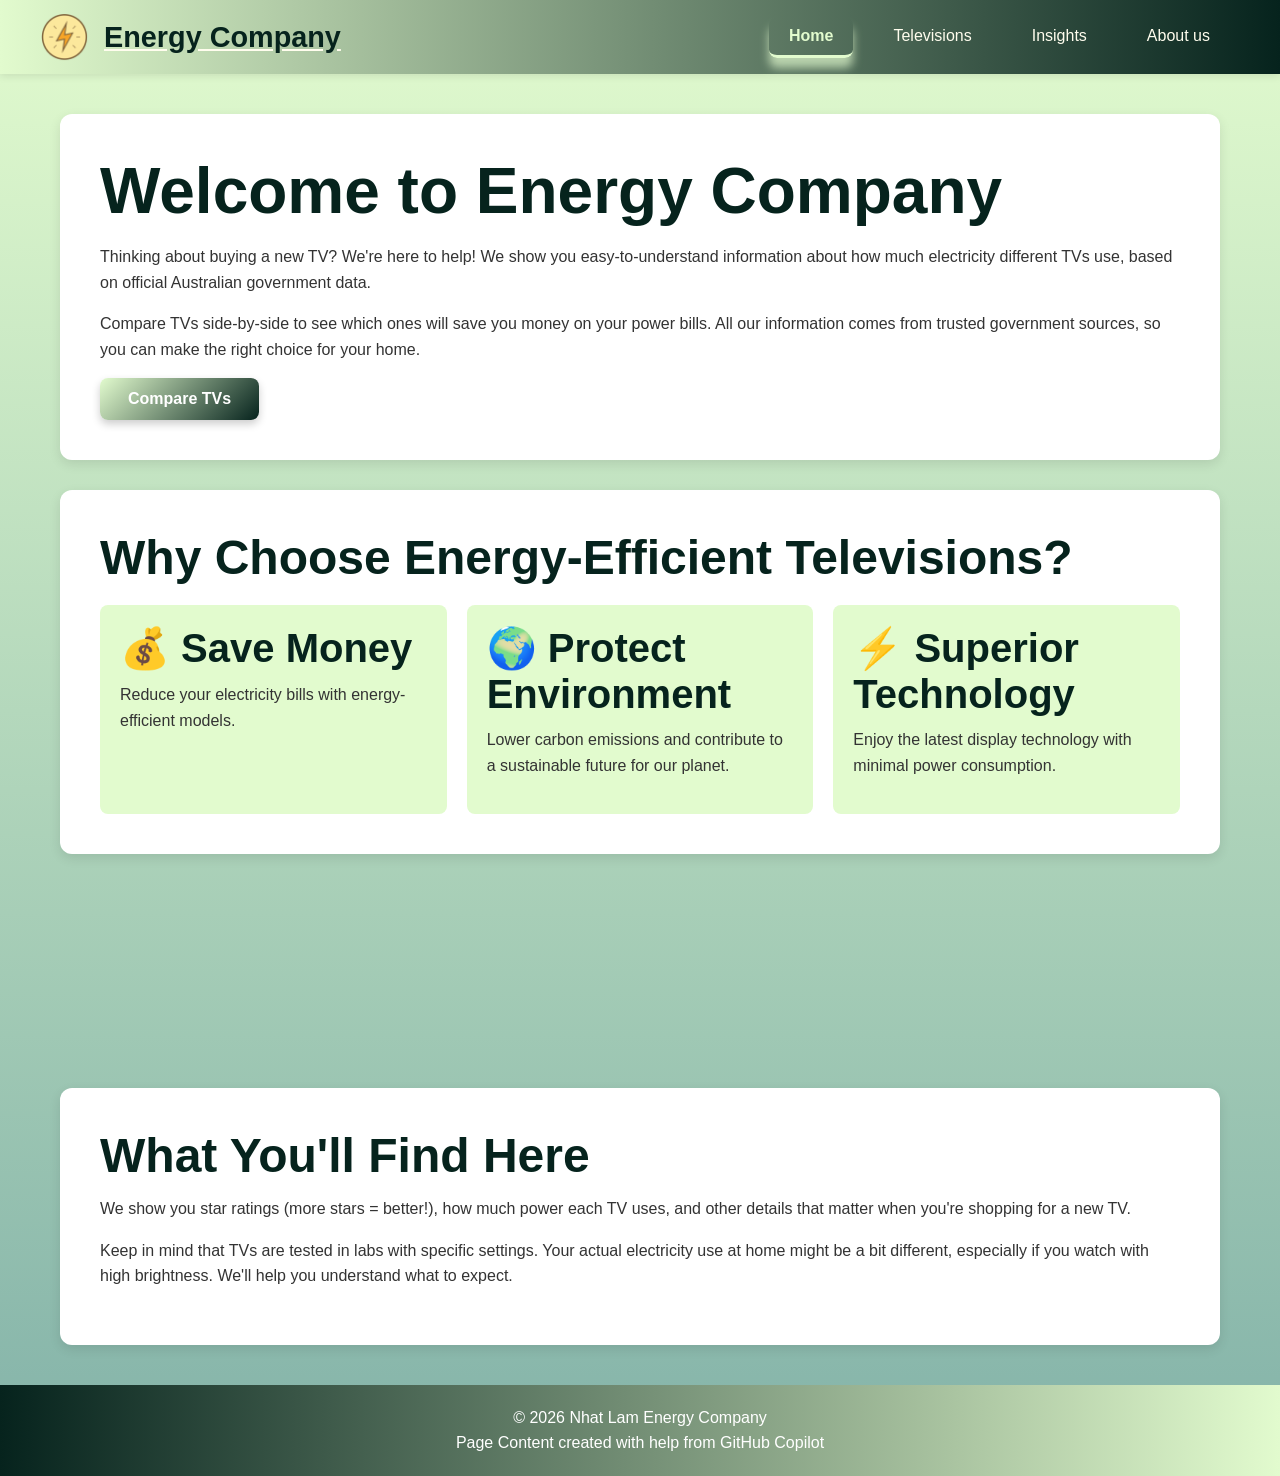
<file: index.html>
<!DOCTYPE html>
<html lang="en">
    <head>
        <meta charset="UTF-8">
        <meta name="viewport" content="width=device-width, initial-scale=1.0">
        <title>COS30045 Demo 1 Home</title>
        <link rel="stylesheet" href="style.css">
    </head>
    <body>
        <header>
            <a href="index.html">
                <div>
                    <img src="images/logo1.png" alt="energy_company logo" />
                    <h3>Energy Company</h3>
                </div>
            </a>
            <nav>
                <ul>
                    <li><a href="index.html" data-page ="home" class="nav-link active">Home</a></li>
                    <li><a href="televisions.html" data-page ="televisions" class="nav-link">Televisions</a></li>
                    <li><a href="insights.html" data-page ="insights" class="nav-link">Insights</a></li>
                    <li><a href="about.html" data-page ="about" class="nav-link">About us</a></li>
                </ul>
            </nav>
        </header>        
        <main>
            <section>
                <h1>Welcome to Energy Company</h1>
                <p>Thinking about buying a new TV? We're here to help! We show you easy-to-understand information about how much electricity different TVs use, based on official Australian government data.</p>
                <p>Compare TVs side-by-side to see which ones will save you money on your power bills. All our information comes from trusted government sources, so you can make the right choice for your home.</p>
                <a href="televisions.html" data-page="televisions" class="btn nav-link">Compare TVs</a>
            </section>
            
            <section>
                <h2>Why Choose Energy-Efficient Televisions?</h2>
                <div style="display: grid; grid-template-columns: repeat(auto-fit, minmax(250px, 1fr)); gap: 20px; margin-top: 20px;">
                    <div style="padding: 20px; background: #E2FBCE; border-radius: 8px;">
                        <h3>💰 Save Money</h3>
                        <p>Reduce your electricity bills with energy-efficient models.</p>
                    </div>
                    <div style="padding: 20px; background: #E2FBCE; border-radius: 8px;">
                        <h3>🌍 Protect Environment</h3>
                        <p>Lower carbon emissions and contribute to a sustainable future for our planet.</p>
                    </div>
                    <div style="padding: 20px; background: #E2FBCE; border-radius: 8px;">
                        <h3>⚡ Superior Technology</h3>
                        <p>Enjoy the latest display technology with minimal power consumption.</p>
                    </div>
                </div>
            </section>
            <svg width="400" height="200"></svg>
            
            <section>
                <h2>What You'll Find Here</h2>
                <p>We show you star ratings (more stars = better!), how much power each TV uses, and other details that matter when you're shopping for a new TV.</p>
                <p>Keep in mind that TVs are tested in labs with specific settings. Your actual electricity use at home might be a bit different, especially if you watch with high brightness. We'll help you understand what to expect.</p>
            </section>
        </main>
        <footer>
             <p>&copy; 2026 Nhat Lam Energy Company</p>
            <p>Page Content created with help from GitHub Copilot</p>
        </footer>
        <script src="https://d3js.org/d3.v7.min.js"></script>
        <script src="d3.js"></script>
        <script src="script.js"></script>
    </body>

</html>
</file>
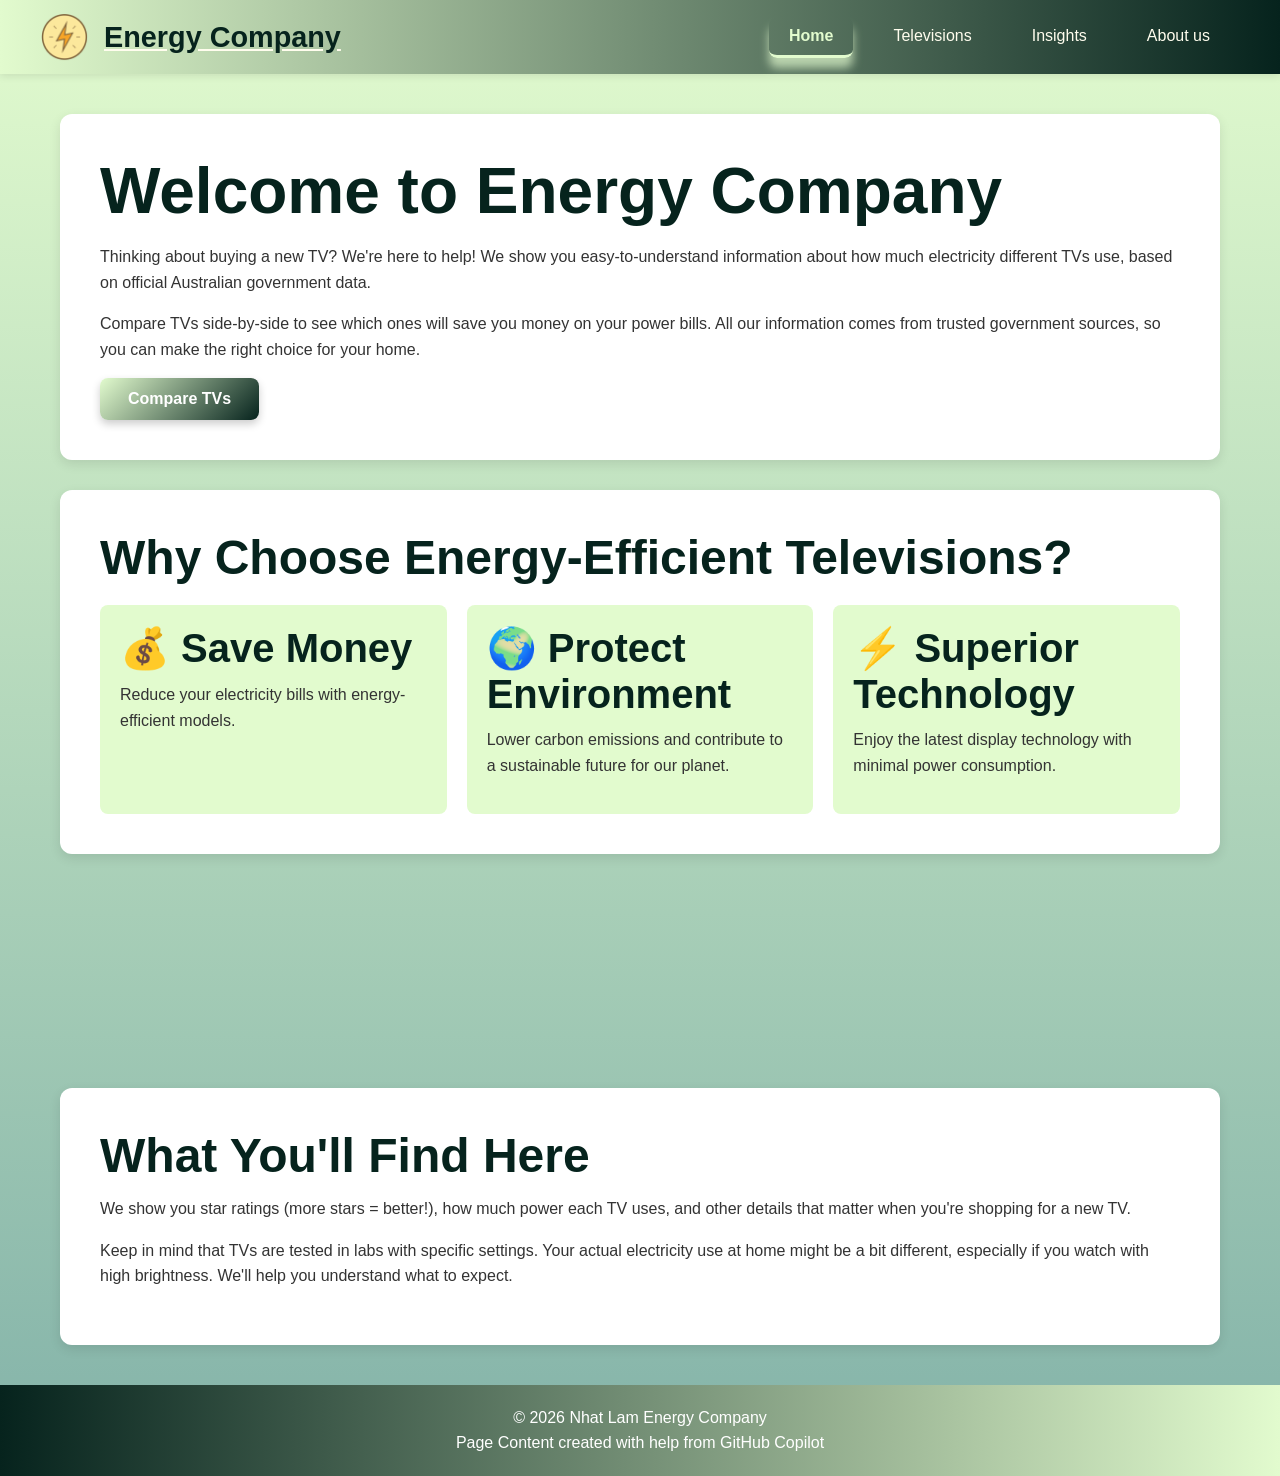
<file: ex4.3_4.6/index.html>
<!DOCTYPE html>
<html lang="en">
    <head>
        <meta charset="UTF-8">
        <meta name="viewport" content="width=device-width, initial-scale=1.0">
        <title>COS30045 Demo 1 Home</title>
        <link rel="stylesheet" href="style.css">
    </head>
    <body>
        <header>
            <a href="index.html">
                <div>
                    <img src="images/logo1.png" alt="energy_company logo" />
                    <h3>Energy Company</h3>
                </div>
            </a>
            <nav>
                <ul>
                    <li><a href="index.html" data-page ="home" class="nav-link">Home</a></li>
                    <li><a href="televisions.html" data-page ="televisions" class="nav-link">Televisions</a></li>
                    <li><a href="insights.html" data-page ="insights" class="nav-link">Insights</a></li>
                    <li><a href="about.html" data-page ="about" class="nav-link">About us</a></li>
                </ul>
            </nav>
        </header>        
        <main>
            <section>
                <h1>Welcome to Energy Company</h1>
                <p>Thinking about buying a new TV? We're here to help! We show you easy-to-understand information about how much electricity different TVs use, based on official Australian government data.</p>
                <p>Compare TVs side-by-side to see which ones will save you money on your power bills. All our information comes from trusted government sources, so you can make the right choice for your home.</p>
                <a href="televisions.html" data-page="televisions" class="btn nav-link">Compare TVs</a>
            </section>
            
            <section>
                <h2>Why Choose Energy-Efficient Televisions?</h2>
                <div style="display: grid; grid-template-columns: repeat(auto-fit, minmax(250px, 1fr)); gap: 20px; margin-top: 20px;">
                    <div style="padding: 20px; background: #E2FBCE; border-radius: 8px;">
                        <h3>💰 Save Money</h3>
                        <p>Reduce your electricity bills with energy-efficient models.</p>
                    </div>
                    <div style="padding: 20px; background: #E2FBCE; border-radius: 8px;">
                        <h3>🌍 Protect Environment</h3>
                        <p>Lower carbon emissions and contribute to a sustainable future for our planet.</p>
                    </div>
                    <div style="padding: 20px; background: #E2FBCE; border-radius: 8px;">
                        <h3>⚡ Superior Technology</h3>
                        <p>Enjoy the latest display technology with minimal power consumption.</p>
                    </div>
                </div>
            </section>
            <svg width="400" height="200"></svg>
            
            <section>
                <h2>What You'll Find Here</h2>
                <p>We show you star ratings (more stars = better!), how much power each TV uses, and other details that matter when you're shopping for a new TV.</p>
                <p>Keep in mind that TVs are tested in labs with specific settings. Your actual electricity use at home might be a bit different, especially if you watch with high brightness. We'll help you understand what to expect.</p>
            </section>
        </main>
        <footer>
             <p>&copy; 2026 Nhat Lam Energy Company</p>
            <p>Page Content created with help from GitHub Copilot</p>
        </footer>
        <script src="https://d3js.org/d3.v7.min.js"></script>
        <script src="d3.js"></script>
        <script src="script.js"></script>
    </body>

</html>
</file>
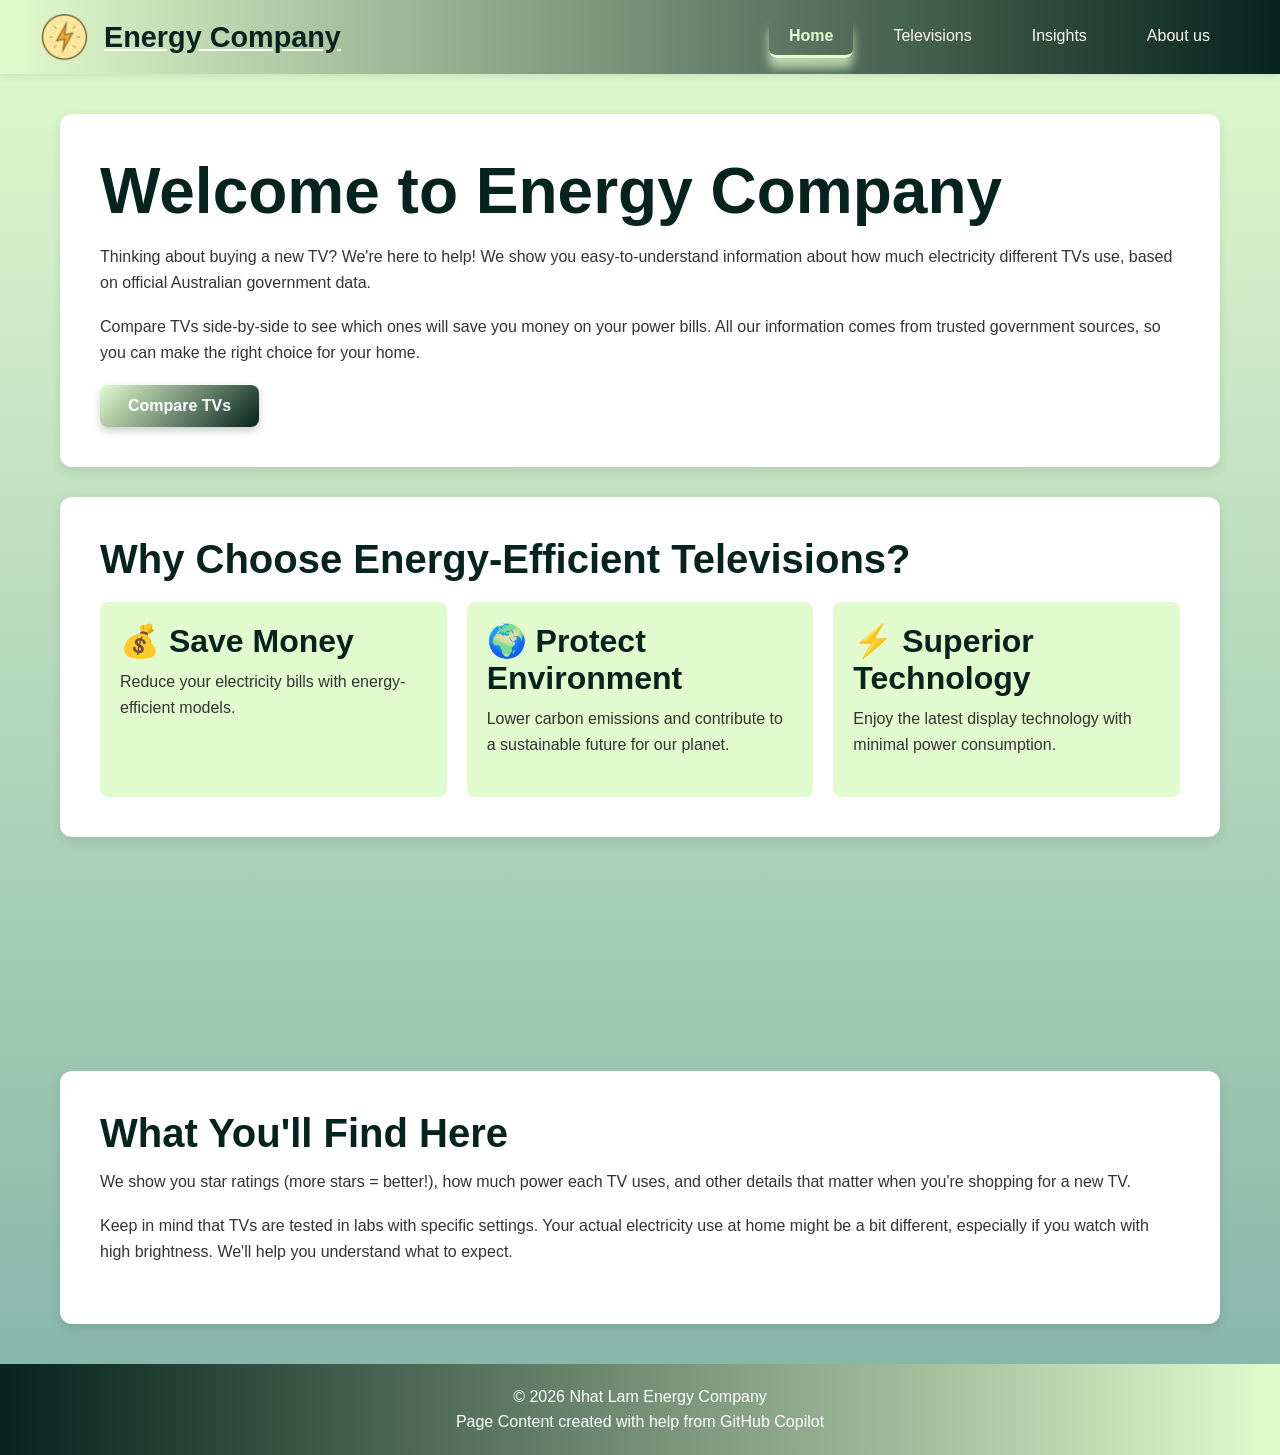
<file: ex5-6/index.html>
<!DOCTYPE html>
<html lang="en">
    <head>
        <meta charset="UTF-8">
        <meta name="viewport" content="width=device-width, initial-scale=1.0">
        <title>COS30045 Demo 1 Home</title>
        <link rel="stylesheet" href="style.css">
    </head>
    <body>
        <header>
            <a href="index.html">
                <div>
                    <img src="images/logo1.png" alt="energy_company logo" />
                    <h3>Energy Company</h3>
                </div>
            </a>
            <nav>
                <ul>
                    <li><a href="index.html" data-page ="home" class="nav-link active">Home</a></li>
                    <li><a href="televisions.html" data-page ="televisions" class="nav-link">Televisions</a></li>
                    <li><a href="insights.html" data-page ="insights" class="nav-link">Insights</a></li>
                    <li><a href="about.html" data-page ="about" class="nav-link">About us</a></li>
                </ul>
            </nav>
        </header>        
        <main>
            <section>
                <h1>Welcome to Energy Company</h1>
                <p>Thinking about buying a new TV? We're here to help! We show you easy-to-understand information about how much electricity different TVs use, based on official Australian government data.</p>
                <p>Compare TVs side-by-side to see which ones will save you money on your power bills. All our information comes from trusted government sources, so you can make the right choice for your home.</p>
                <a href="televisions.html" data-page="televisions" class="btn nav-link">Compare TVs</a>
            </section>
            
            <section>
                <h2>Why Choose Energy-Efficient Televisions?</h2>
                <div style="display: grid; grid-template-columns: repeat(auto-fit, minmax(250px, 1fr)); gap: 20px; margin-top: 20px;">
                    <div style="padding: 20px; background: #E2FBCE; border-radius: 8px;">
                        <h3>💰 Save Money</h3>
                        <p>Reduce your electricity bills with energy-efficient models.</p>
                    </div>
                    <div style="padding: 20px; background: #E2FBCE; border-radius: 8px;">
                        <h3>🌍 Protect Environment</h3>
                        <p>Lower carbon emissions and contribute to a sustainable future for our planet.</p>
                    </div>
                    <div style="padding: 20px; background: #E2FBCE; border-radius: 8px;">
                        <h3>⚡ Superior Technology</h3>
                        <p>Enjoy the latest display technology with minimal power consumption.</p>
                    </div>
                </div>
            </section>
            <svg width="400" height="200"></svg>
            
            <section>
                <h2>What You'll Find Here</h2>
                <p>We show you star ratings (more stars = better!), how much power each TV uses, and other details that matter when you're shopping for a new TV.</p>
                <p>Keep in mind that TVs are tested in labs with specific settings. Your actual electricity use at home might be a bit different, especially if you watch with high brightness. We'll help you understand what to expect.</p>
            </section>
        </main>
        <footer>
             <p>&copy; 2026 Nhat Lam Energy Company</p>
            <p>Page Content created with help from GitHub Copilot</p>
        </footer>
        <script src="https://d3js.org/d3.v7.min.js"></script>
        <script src="scripts/script.js"></script>
    </body>

</html>
</file>
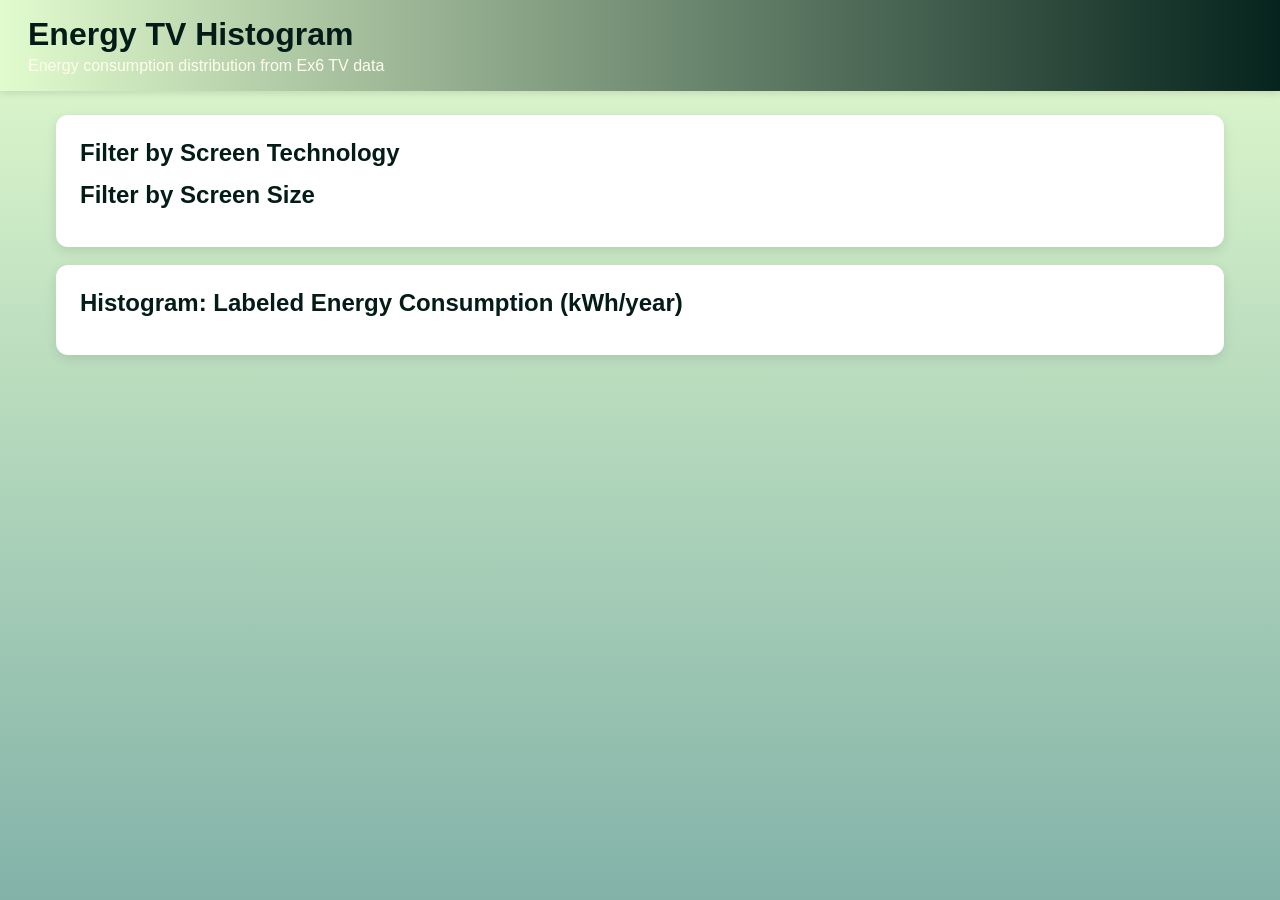
<file: ex6/index.html>
<!DOCTYPE html>
<html lang="en">
<head>
	<meta charset="UTF-8">
	<meta name="viewport" content="width=device-width, initial-scale=1.0">
	<title>EX6 Histogram Visualisation</title>
	<link rel="stylesheet" href="css/base.css">
	<link rel="stylesheet" href="css/visualisation.css">
</head>
<body>
	<header>
		<div class="brand">
			<h1>Energy TV Histogram</h1>
			<p>Energy consumption distribution from Ex6 TV data</p>
		</div>
	</header>

	<main>
		<section class="controls-panel">
			<div>
				<h2>Filter by Screen Technology</h2>
				<div id="filters_screen" class="filters"></div>
				<h2>Filter by Screen Size</h2>
				<div id="filters_size" class="filters"></div>
			</div>
		</section>

		<section class="chart-panel">
			<h2>Histogram: Labeled Energy Consumption (kWh/year)</h2>
			<div id="histogram"></div>
		</section>
	</main>

	<script src="https://d3js.org/d3.v7.min.js"></script>
	<script src="js/shared-constants.js"></script>
	<script src="js/histogram.js"></script>
	<script src="js/interactions.js"></script>
	<script src="js/load-data.js"></script>
</body>
</html>
</file>
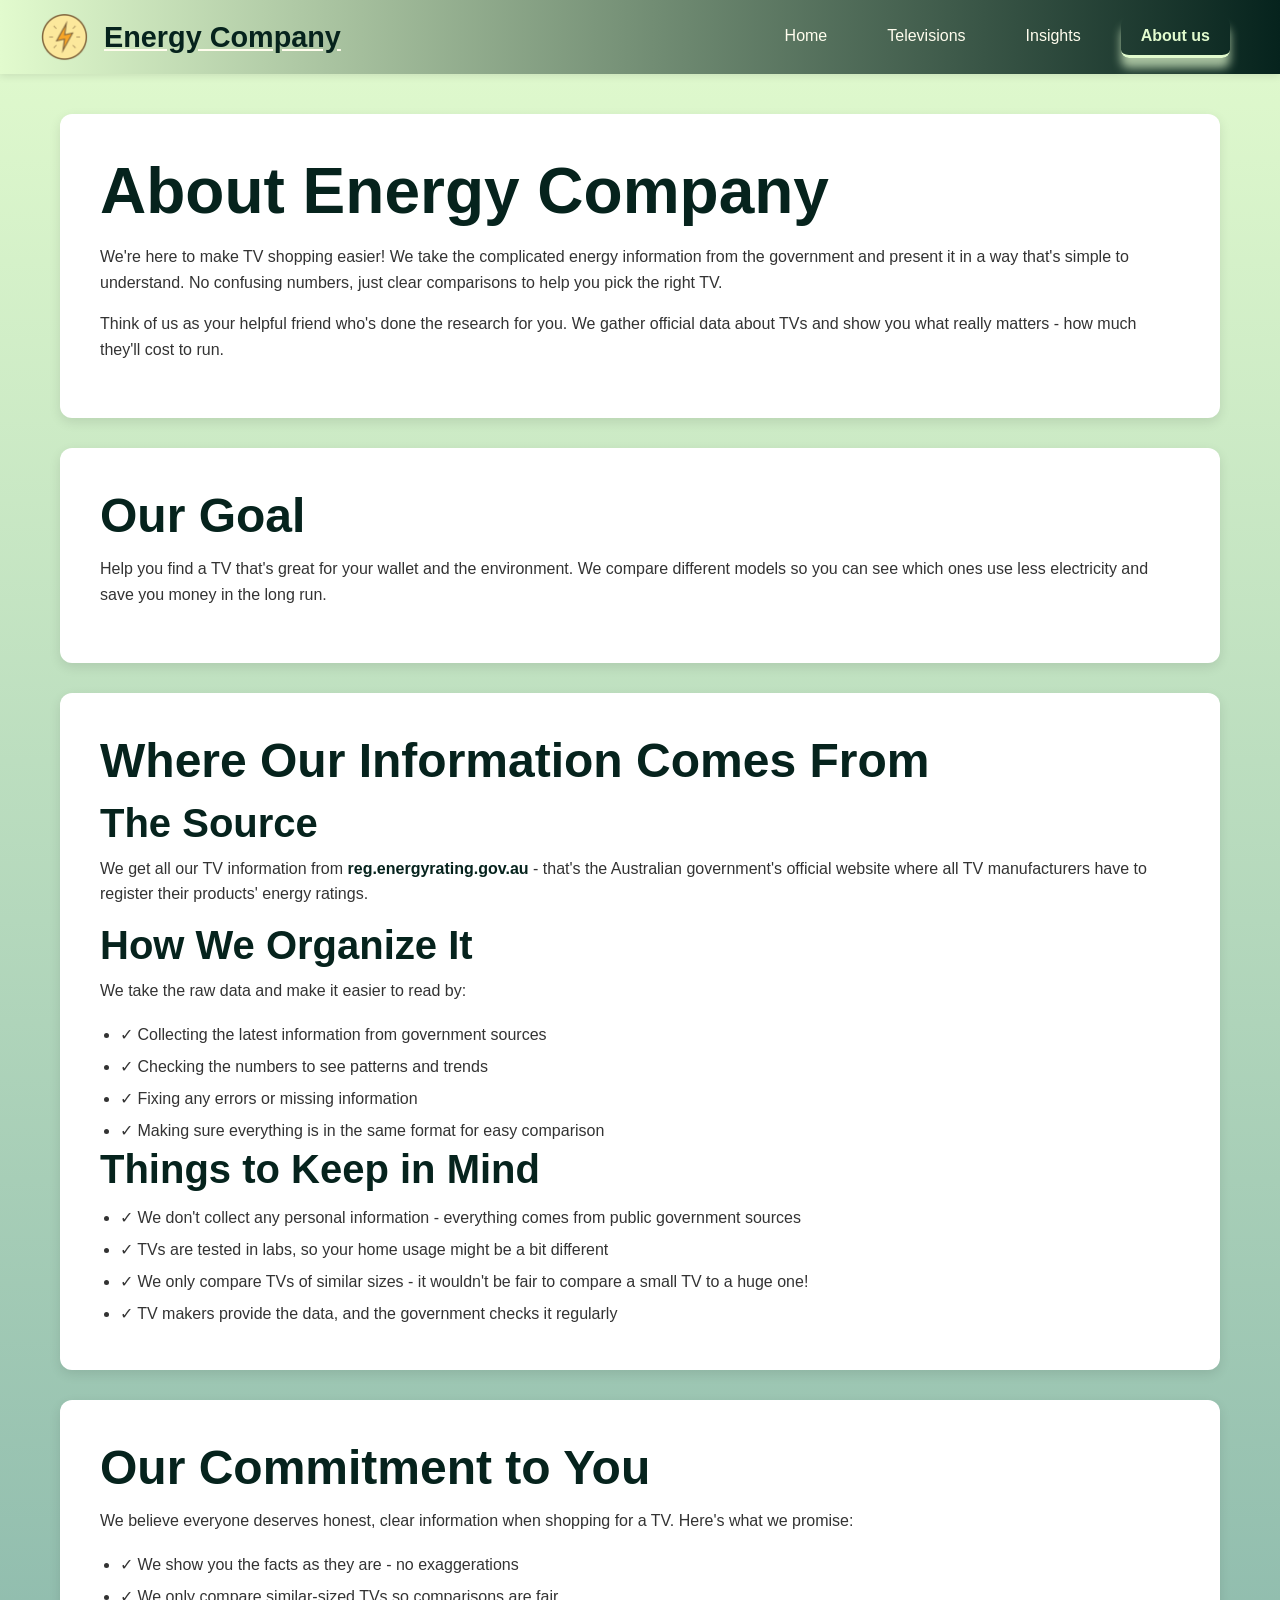
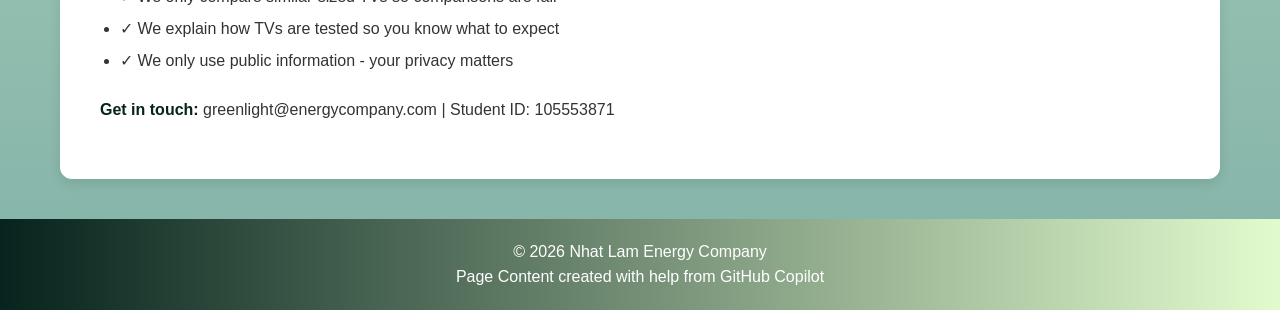
<file: about.html>
<!-- About page -->
<!DOCTYPE html>
<html lang="en">
    <head>
        <meta charset="UTF-8">
        <meta name="viewport" content="width=device-width, initial-scale=1.0">
        <title>About Us - Energy Company</title>
        <link rel="stylesheet" href="style.css">
    </head>
    <body>
        <header>
            <a href="index.html">
                <div>
                    <img src="images/logo1.png" alt="energy_company logo" />
                    <h3>Energy Company</h3>
                </div>
            </a>
            <nav>
                <ul>
                    <li><a href="index.html" data-page ="home" class="nav-link">Home</a></li>
                    <li><a href="televisions.html" data-page ="televisions" class="nav-link">Televisions</a></li>
                    <li><a href="insights.html" data-page ="insights" class="nav-link">Insights</a></li>
                    <li><a href="about.html" data-page ="about" class="nav-link active">About us</a></li>
                </ul>
            </nav>
        </header>
        
        <main>
            <section>
                <h1>About Energy Company</h1>
                <p>We're here to make TV shopping easier! We take the complicated energy information from the government and present it in a way that's simple to understand. No confusing numbers, just clear comparisons to help you pick the right TV.</p>
                <p>Think of us as your helpful friend who's done the research for you. We gather official data about TVs and show you what really matters - how much they'll cost to run.</p>
            </section>
            
            <section>
                <h2>Our Goal</h2>
                <p>Help you find a TV that's great for your wallet and the environment. We compare different models so you can see which ones use less electricity and save you money in the long run.</p>
            </section>
            
            <section>
                <h2>Where Our Information Comes From</h2>
                <h3>The Source</h3>
                <p>We get all our TV information from <strong>reg.energyrating.gov.au</strong> - that's the Australian government's official website where all TV manufacturers have to register their products' energy ratings.</p>
                
                <h3>How We Organize It</h3>
                <p>We take the raw data and make it easier to read by:</p>
                <ul style="line-height: 2; margin-left: 20px;">
                    <li>✓ Collecting the latest information from government sources</li>
                    <li>✓ Checking the numbers to see patterns and trends</li>
                    <li>✓ Fixing any errors or missing information</li>
                    <li>✓ Making sure everything is in the same format for easy comparison</li>
                </ul>
                
                <h3>Things to Keep in Mind</h3>
                <ul style="line-height: 2; margin-left: 20px;">
                    <li>✓ We don't collect any personal information - everything comes from public government sources</li>
                    <li>✓ TVs are tested in labs, so your home usage might be a bit different</li>
                    <li>✓ We only compare TVs of similar sizes - it wouldn't be fair to compare a small TV to a huge one!</li>
                    <li>✓ TV makers provide the data, and the government checks it regularly</li>
                </ul>
            </section>
            
            <section>
                <h2>Our Commitment to You</h2>
                <p>We believe everyone deserves honest, clear information when shopping for a TV. Here's what we promise:</p>
                <ul style="line-height: 2; margin-left: 20px;">
                    <li>✓ We show you the facts as they are - no exaggerations</li>
                    <li>✓ We only compare similar-sized TVs so comparisons are fair</li>
                    <li>✓ We explain how TVs are tested so you know what to expect</li>
                    <li>✓ We only use public information - your privacy matters</li>
                </ul>
                <p style="margin-top: 20px;"><strong>Get in touch:</strong> greenlight@energycompany.com | Student ID: 105553871</p>
            </section>
        </main>
        
        <footer>
             <p>&copy; 2026 Nhat Lam Energy Company</p>
            <p>Page Content created with help from GitHub Copilot</p>
        </footer>
        <script src="script.js"></script>
    </body>

</html>
</file>
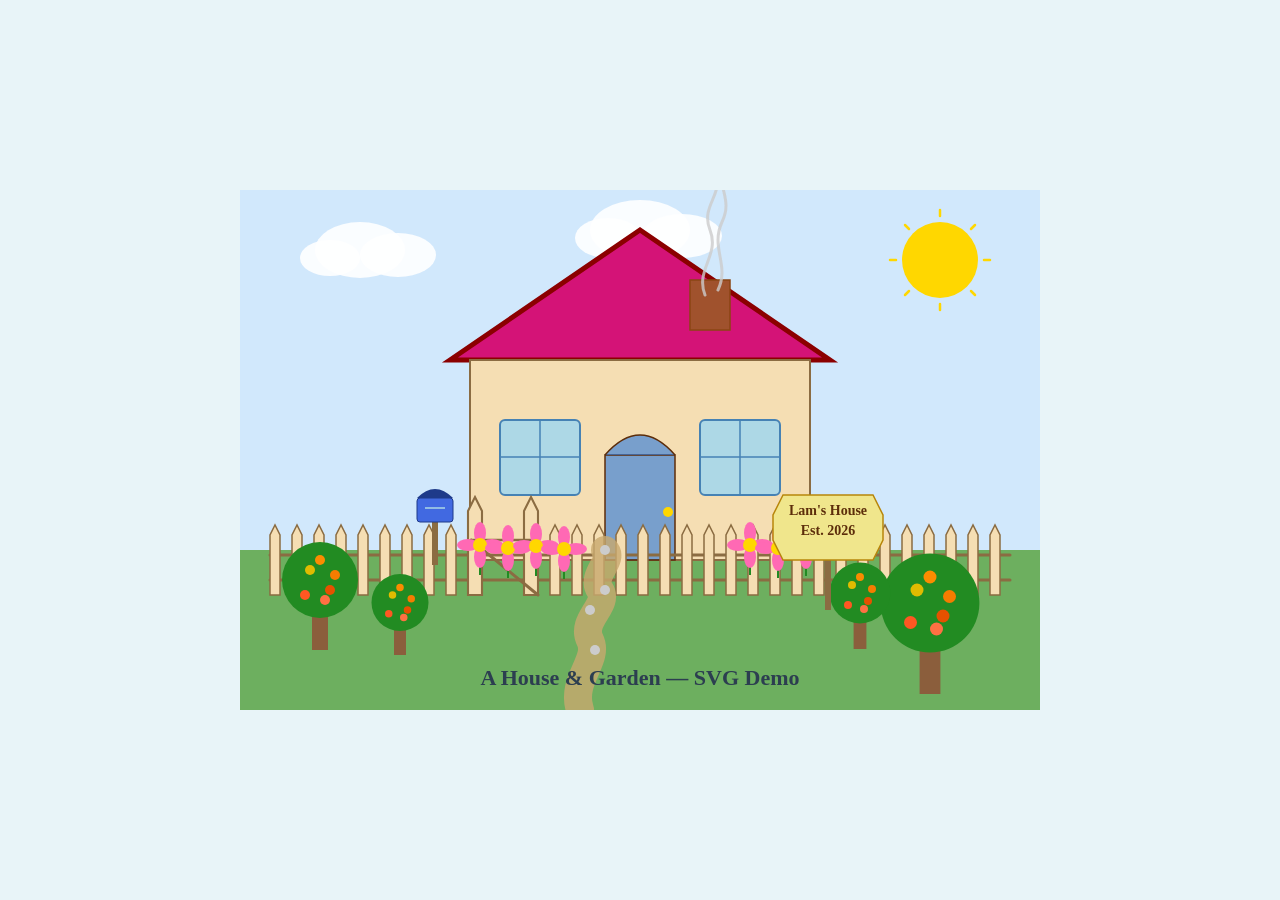
<file: house.html>
<!DOCTYPE html>
<html lang="en">
<head>
  <meta charset="UTF-8" />
  <meta name="viewport" content="width=device-width, initial-scale=1.0" />
  <title>SVG House &amp; Garden</title>
  <style>
    /* ── Page styling ── */
    body {
      margin: 0;
      display: flex;
      justify-content: center;
      align-items: center;
      min-height: 100vh;
      background: #e8f4f8;
      font-family: Arial, sans-serif;
    }

    /* ── SVG-level styling via CSS classes ── */
    .sky        { fill: #d1e8fc; }
    .ground     { fill: #6daf5f; }
    .wall       { fill: #f5deb3; stroke: #8b6c42; stroke-width: 2; }
    .roof       { fill: #d41377; stroke: #8b0000; stroke-width: 5; }
    .door       { fill: #1c71df92; stroke: #5c2d0a; stroke-width: 1.5; }
    .door-knob  { fill: #ffd700; }
    .window     { fill: #add8e6; stroke: #4682b4; stroke-width: 2; }
    .window-cross{ stroke: #4682b4; stroke-width: 1.5; fill: none; }
    .chimney    { fill: #a0522d; stroke: #8b4513; stroke-width: 1.5; }
    .smoke-path { fill: none; stroke: #ccc; stroke-width: 3;
                  stroke-linecap: round; opacity: 0.8; }
    .path-fence { fill: none; stroke: #8b6c42; stroke-width: 3;
                  stroke-linecap: round; }
    .sun        { fill: #ffd700; }
    .sun-ray    { stroke: #ffd700; stroke-width: 2.5; stroke-linecap: round; }
    .cloud      { fill: white; opacity: 0.9; }
    .tree-trunk { fill: #8b5e3c; }
    .tree-top   { fill: #228b22; }
    .flower-stem{ stroke: #228b22; stroke-width: 2; fill: none; }
    .flower-petal{ fill: #ff69b4; }
    .flower-centre{ fill: #ffd700; }
    .path-sign  { fill: #f0e68c; stroke: #b8860b; stroke-width: 1.5; }
    .label      { font-family: Arial, sans-serif; font-size: 13px;
                  fill: #333; }
    .sign-text  { font-family: Georgia, serif; font-size: 14px;
                  fill: #5c2d0a; font-weight: bold; text-anchor: middle; }
    .title-text { font-family: Georgia, serif; font-size: 22px;
                  fill: #2c3e50; font-weight: bold; text-anchor: middle; }
  </style>
</head>
<body>

<!--=================================================================
    SVG canvas  800 × 520
    Demonstrates:
      1. Shapes  – rect, circle, ellipse, line
      2. Paths   – roof triangle, smoke, wavy path, fence pickets
      3. Text    – title, sign, labels
      4. Grouping & transformations – translate, rotate, scale
      5. Styling – CSS classes, inline fill/stroke, opacity
=================================================================-->
<svg xmlns="http://www.w3.org/2000/svg"
     width="800" height="520"
     viewBox="0 0 800 520"
     role="img" aria-label="SVG house and garden scene">

  <!-- ═══════════════════════════════════════════
       BACKGROUND
       Shapes: rect (sky), rect (ground)
  ═══════════════════════════════════════════ -->
  <rect x="0" y="0" width="800" height="360" class="sky" />
  <rect x="0" y="360" width="800" height="160" class="ground" />

  <!-- ═══════════════════════════════════════════
       SUN  –  circle + lines (rays)
       Grouping + translate
  ═══════════════════════════════════════════ -->
  <g id="sun" transform="translate(700, 70)">
    <!-- 1. Shape: circle -->
    <circle cx="0" cy="0" r="38" class="sun" />
    <!-- 1. Shape: lines as rays -->
    <line x1="0" y1="-50" x2="0"  y2="-44" class="sun-ray" />
    <line x1="0" y1=" 50" x2="0"  y2=" 44" class="sun-ray" />
    <line x1="-50" y1="0" x2="-44" y2="0"  class="sun-ray" />
    <line x1=" 50" y1="0" x2=" 44" y2="0"  class="sun-ray" />
    <line x1="-35" y1="-35" x2="-31" y2="-31" class="sun-ray" />
    <line x1=" 35" y1="-35" x2=" 31" y2="-31" class="sun-ray" />
    <line x1="-35" y1=" 35" x2="-31" y2=" 31" class="sun-ray" />
    <line x1=" 35" y1=" 35" x2=" 31" y2=" 31" class="sun-ray" />
  </g>

  <!-- ═══════════════════════════════════════════
       CLOUDS  –  overlapping ellipses
       Grouping + translate
  ═══════════════════════════════════════════ -->
  <!-- 1. Shape: ellipse -->
  <g id="cloud1" transform="translate(120, 60)">
    <ellipse cx="0"   cy="0"   rx="45" ry="28" class="cloud" />
    <ellipse cx="38"  cy="5"   rx="38" ry="22" class="cloud" />
    <ellipse cx="-30" cy="8"   rx="30" ry="18" class="cloud" />
  </g>

  <g id="cloud2" transform="translate(400, 40)">
    <ellipse cx="0"   cy="0"   rx="50" ry="30" class="cloud" />
    <ellipse cx="42"  cy="6"   rx="40" ry="22" class="cloud" />
    <ellipse cx="-32" cy="8"   rx="33" ry="20" class="cloud" />
  </g>

  <!-- ═══════════════════════════════════════════
       HOUSE
       Grouping + translate
  ═══════════════════════════════════════════ -->
  <g id="house" transform="translate(230, 170)">

    <!-- 1. Path: roof triangle -->
    <path d="M -20 0 L 170 -130 L 360 0 Z" class="roof" />
    <!-- Chimney -->
         <rect x="220" y="-80" width="40" height="50" class="chimney" />


    <!-- 1. Shape: rect – main wall -->
    <rect x="0" y="0" width="340" height="200" class="wall" />

    <!-- Door  (rect + arc path for rounded top) -->
    <!-- 2. Path: arched door top -->
    <rect x="135" y="95" width="70" height="105" class="door" />
    <path d="M 135 95 Q 170 55 205 95" class="door" stroke="#5c2d0a"
          stroke-width="1.5" />
    <!-- 1. Shape: circle – door knob -->
    <circle cx="198" cy="152" r="5" class="door-knob" />

    <g id="window" transform="translate(0, 0)"></g>
    <!-- Left window -->
    <!-- 1. Shape: rect -->
    <rect x="30" y="60" width="80" height="75" rx="5" ry="5" class="window" />
    <!-- Window cross-bar lines -->
    <line x1="70"  y1="60"  x2="70"  y2="135" class="window-cross" />
    <line x1="30"  y1="97"  x2="110" y2="97"  class="window-cross" />

    <!-- Right window -->
    <rect x="230" y="60" width="80" height="75" rx="5" ry="5" class="window" />
    <line x1="270" y1="60"  x2="270" y2="135" class="window-cross" />
    <line x1="230" y1="97"  x2="310" y2="97"  class="window-cross" />

    <!-- 2. Path: smoke curling from chimney -->
    <path d="M 235 -65
             C 225 -90  250 -105  240 -130
             C 230 -155 255 -165  245 -190"
          class="smoke-path" />
    <path d="M 248 -70
             C 260 -95  240 -112  252 -138
             C 264 -163 244 -172  256 -198"
          class="smoke-path" opacity="0.5" />
  </g><!-- /house -->

  <!-- ═══════════════════════════════════════════
       FENCE  –  path-based pickets + horizontal rails
       Grouping + translate
  ═══════════════════════════════════════════ -->
  <g id="fence" transform="translate(0, 340)">
    <!-- Horizontal rails -->
    <line x1="30"  y1="25"  x2="770" y2="25"  class="path-fence" />
    <line x1="30"  y1="50"  x2="770" y2="50"  class="path-fence" />

    <!-- 2. Path: fence pickets using closed paths -->
    <!-- Each picket: vertical post with pointed top -->
    <!-- We'll macro this with a <use> + <defs> approach -->
    <defs>
      <path id="picket"
            d="M 0 0 L 0 -60 L 5 -70 L 10 -60 L 10 0 Z"
            class="path-fence"
            style="fill:#f5deb3; stroke:#8b6c42; stroke-width:1.5;" />
    </defs>

    <!-- Place pickets every 22 px from x=30 to x=760 -->
    <use href="#picket" transform="translate(30,  65)" />
    <use href="#picket" transform="translate(52,  65)" />
    <use href="#picket" transform="translate(74,  65)" />
    <use href="#picket" transform="translate(96,  65)" />
    <use href="#picket" transform="translate(118, 65)" />
    <use href="#picket" transform="translate(140, 65)" />
    <use href="#picket" transform="translate(162, 65)" />
    <use href="#picket" transform="translate(184, 65)" />
    <use href="#picket" transform="translate(206, 65)" />
    <!-- gap for gate -->
    <use href="#picket" transform="translate(310, 65)" />
    <use href="#picket" transform="translate(332, 65)" />
    <use href="#picket" transform="translate(354, 65)" />
    <use href="#picket" transform="translate(376, 65)" />
    <use href="#picket" transform="translate(398, 65)" />
    <use href="#picket" transform="translate(420, 65)" />
    <use href="#picket" transform="translate(442, 65)" />
    <use href="#picket" transform="translate(464, 65)" />
    <use href="#picket" transform="translate(486, 65)" />
    <use href="#picket" transform="translate(508, 65)" />
    <use href="#picket" transform="translate(530, 65)" />
    <use href="#picket" transform="translate(552, 65)" />
    <use href="#picket" transform="translate(574, 65)" />
    <use href="#picket" transform="translate(596, 65)" />
    <use href="#picket" transform="translate(618, 65)" />
    <use href="#picket" transform="translate(640, 65)" />
    <use href="#picket" transform="translate(662, 65)" />
    <use href="#picket" transform="translate(684, 65)" />
    <use href="#picket" transform="translate(706, 65)" />
    <use href="#picket" transform="translate(728, 65)" />
    <use href="#picket" transform="translate(750, 65)" />

    <!-- Gate posts (taller pickets, scaled) -->
    <use href="#picket" transform="translate(228, 65) scale(1.4)" />
    <use href="#picket" transform="translate(284, 65) scale(1.4)" />
    <!-- Gate cross bar -->
    <line x1="231" y1="10" x2="298" y2="10"
          stroke="#8b6c42" stroke-width="2.5" />
    <!-- 2. Path: diagonal gate brace -->
    <path d="M 231 10 L 298 65" class="path-fence" stroke-width="2" />
  </g><!-- /fence -->

  <!-- ═══════════════════════════════════════════
       GARDEN PATH  –  wavy SVG path
       2. Paths
  ═══════════════════════════════════════════ -->
  <path d="M 340 520
           C 330 490  360 470  350 450
           C 340 430  370 415  360 400
           C 350 385  375 370  365 360"
        fill="none"
        stroke="#c8a96e"
        stroke-width="28"
        stroke-linecap="round"
        opacity="0.8" />
        <!-- stones -->
    <circle cx="365" cy="400" r="5" fill="#ccc" opacity="1" />
    <circle cx="350" cy="420" r="5" fill="#ccc" opacity="1" />
    <circle cx="365" cy="360" r="5" fill="#ccc" opacity="1" />
    <circle cx="355" cy="460" r="5" fill="#ccc" opacity="1" />


  <!-- ═══════════════════════════════════════════
       TREES  –  rect trunk + circle top
       Grouping + translate + scale
  ═══════════════════════════════════════════ -->
  <defs>
    <!-- Reusable tree symbol -->
    <g id="tree" transform="translate(0, 130)">
      <!-- 1. Shape: rect – trunk -->
      <rect x="-8" y="0" width="16" height="50" class="tree-trunk" />
      <!-- 1. Shape: circle – foliage -->
      <circle cx="0" cy="-20" r="38" class="tree-top" />
      <!-- Fruits -->
        <circle cx="-10" cy="-30" r="5" fill="#e0bb01" />
        <circle cx="15" cy="-25" r="5" fill="#f57c00" />
        <circle cx="0" cy="-40" r="5" fill="#fb8c00" />
        <circle cx="10" cy="-10" r="5" fill="#e65100" />
        <circle cx="-15" cy="-5" r="5" fill="#ff5722" />
        <circle cx="5" cy="0" r="5" fill="#ff7043" />
    </g>
  </defs>

  <!-- Left tree -->
  <use href="#tree" transform="translate(80, 280)" />
  <!-- Right tree (larger, scaled) -->
  <use href="#tree" transform="translate(690, 270) scale(1.3)" />
  <!-- Small decorative trees at back -->
  <use href="#tree" transform="translate(160, 330) scale(0.75)" />
  <use href="#tree" transform="translate(620, 315) scale(0.8)" />

  <!-- ═══════════════════════════════════════════
       FLOWERS  –  circle centre + ellipse petals
       Grouping + translate + rotate (transform)
  ═══════════════════════════════════════════ -->
  <defs>
    <g id="flower">
      <!-- stem -->
      <line x1="0" y1="0" x2="0" y2="30" class="flower-stem" />
      <!-- 4 petals rotated around centre
           5. Styling: rotate transform -->
      <ellipse cx="0" cy="-12" rx="6" ry="11" class="flower-petal" />
      <ellipse cx="0" cy="-12" rx="6" ry="11" class="flower-petal"
               transform="rotate(90)" />
      <ellipse cx="0" cy="-12" rx="6" ry="11" class="flower-petal"
               transform="rotate(180)" />
      <ellipse cx="0" cy="-12" rx="6" ry="11" class="flower-petal"
               transform="rotate(270)" />
      <!-- 1. Shape: circle – flower centre -->
      <circle cx="0" cy="0" r="7" class="flower-centre" />
    </g>
  </defs>

  <!-- Flower bed along front of house -->
  <use href="#flower" transform="translate(240, 355)" />
  <use href="#flower" transform="translate(268, 358)" />
  <use href="#flower" transform="translate(296, 356)" />
  <use href="#flower" transform="translate(324, 359)" />
  <use href="#flower" transform="translate(510, 355)" />
  <use href="#flower" transform="translate(538, 358)" />
  <use href="#flower" transform="translate(566, 356)" />

  <!-- ═══════════════════════════════════════════
       MAILBOX POST  –  rect + rect
  ═══════════════════════════════════════════ -->
  <g id="mailbox" transform="translate(195, 330)">
    <!-- post -->
    <rect x="-3" y="0" width="6" height="45"
          fill="#8b6c42" />
    <!-- box body -->
    <rect x="-18" y="-22" width="36" height="24"
          fill="#4169e1" stroke="#1e3a8a" stroke-width="1"
          rx="3" ry="3" />
    <!-- 2. Path: curved mailbox lid -->
    <path d="M -18 -22 Q 0 -40 18 -22"
          fill="#1e3a8a" />
    <!-- mail slot line -->
    <line x1="-10" y1="-12" x2="10" y2="-12"
          stroke="#add8e6" stroke-width="1.5" />
  </g>

  <!-- ═══════════════════════════════════════════
       GARDEN SIGN  –  path shape + text
       2. Paths, 3. Text
  ═══════════════════════════════════════════ -->
  <g id="sign" transform="translate(588, 370)">
    <!-- post -->
    <rect x="-3" y="0" width="6" height="50"
          fill="#8b6c42" />
    <!-- 2. Path: hexagonal sign panel -->
    <path d="M -45 -65
             L -55 -45 L -55 -20
             L -45  0
             L  45  0  L  55 -20
             L  55 -45 L  45 -65 Z"
          class="path-sign" />
    <!-- 3. Text on sign -->
    <text x="0" y="-45" class="sign-text">Lam's House</text>
    <text x="0" y="-25" class="sign-text" font-size="11px">Est. 2026</text>
  </g>

  <!-- ═══════════════════════════════════════════
       TITLE TEXT
       3. Text
  ═══════════════════════════════════════════ -->
  <text x="400" y="495" class="title-text">
    A House &amp; Garden — SVG Demo
  </text>
</svg>
</body>
</html>
</file>
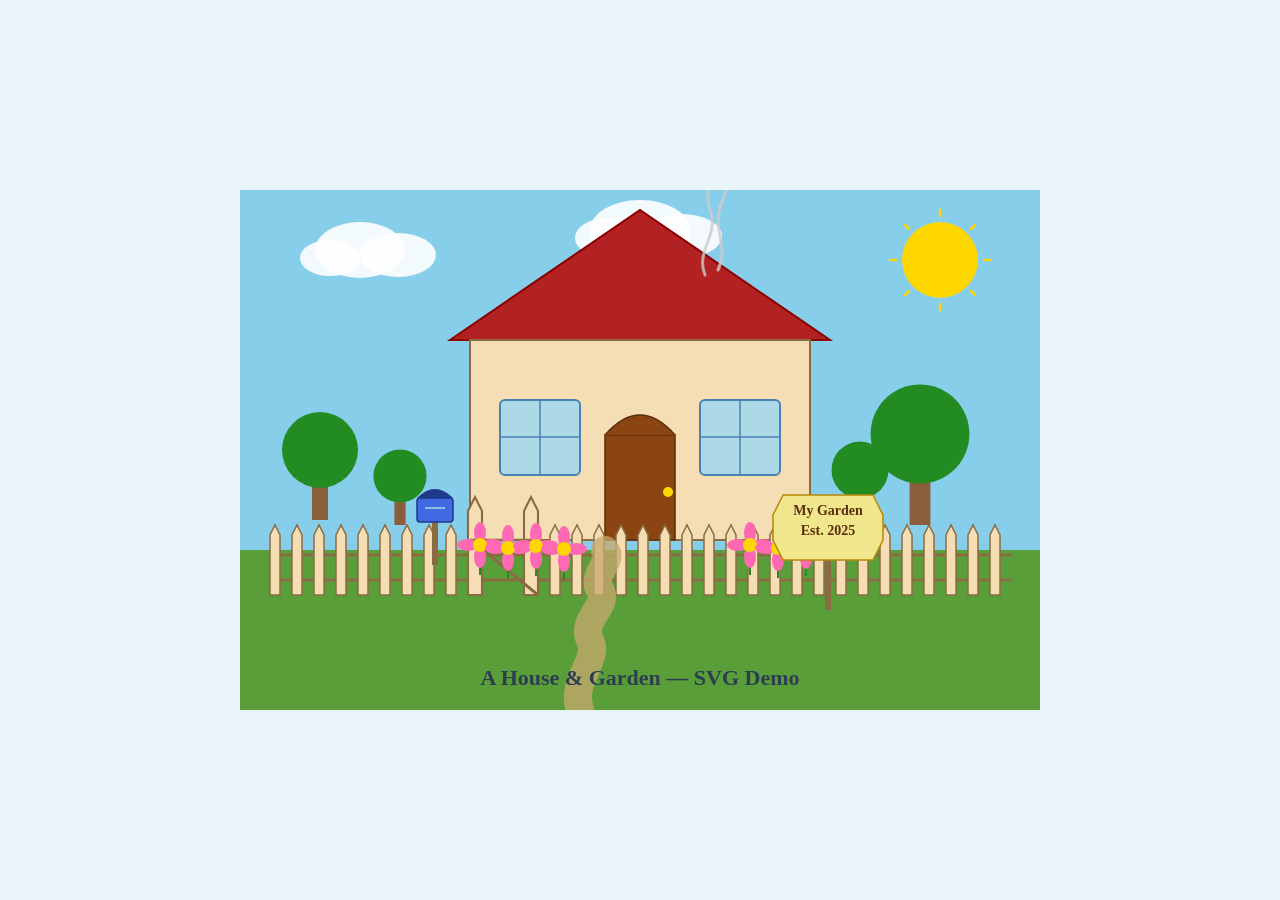
<file: house_gen.html>
<!DOCTYPE html>
<html lang="en">
<head>
  <meta charset="UTF-8" />
  <meta name="viewport" content="width=device-width, initial-scale=1.0" />
  <title>SVG House &amp; Garden</title>
  <style>
    /* ── Page styling ── */
    body {
      margin: 0;
      display: flex;
      justify-content: center;
      align-items: center;
      min-height: 100vh;
      background: #e8f4f8;
      font-family: Arial, sans-serif;
    }

    /* ── SVG-level styling via CSS classes ── */
    .sky        { fill: #87ceeb; }
    .ground     { fill: #5a9e3a; }
    .wall       { fill: #f5deb3; stroke: #8b6c42; stroke-width: 2; }
    .roof       { fill: #b22222; stroke: #8b0000; stroke-width: 2; }
    .door       { fill: #8b4513; stroke: #5c2d0a; stroke-width: 1.5; }
    .door-knob  { fill: #ffd700; }
    .window     { fill: #add8e6; stroke: #4682b4; stroke-width: 2; }
    .window-cross{ stroke: #4682b4; stroke-width: 1.5; fill: none; }
    .chimney    { fill: #a0522d; stroke: #8b4513; stroke-width: 1.5; }
    .smoke-path { fill: none; stroke: #ccc; stroke-width: 3;
                  stroke-linecap: round; opacity: 0.8; }
    .path-fence { fill: none; stroke: #8b6c42; stroke-width: 3;
                  stroke-linecap: round; }
    .sun        { fill: #ffd700; }
    .sun-ray    { stroke: #ffd700; stroke-width: 2.5; stroke-linecap: round; }
    .cloud      { fill: white; opacity: 0.9; }
    .tree-trunk { fill: #8b5e3c; }
    .tree-top   { fill: #228b22; }
    .flower-stem{ stroke: #228b22; stroke-width: 2; fill: none; }
    .flower-petal{ fill: #ff69b4; }
    .flower-centre{ fill: #ffd700; }
    .path-sign  { fill: #f0e68c; stroke: #b8860b; stroke-width: 1.5; }
    .label      { font-family: Arial, sans-serif; font-size: 13px;
                  fill: #333; }
    .sign-text  { font-family: Georgia, serif; font-size: 14px;
                  fill: #5c2d0a; font-weight: bold; text-anchor: middle; }
    .title-text { font-family: Georgia, serif; font-size: 22px;
                  fill: #2c3e50; font-weight: bold; text-anchor: middle; }
  </style>
</head>
<body>

<!--=================================================================
    SVG canvas  800 × 520
    Demonstrates:
      1. Shapes  – rect, circle, ellipse, line
      2. Paths   – roof triangle, smoke, wavy path, fence pickets
      3. Text    – title, sign, labels
      4. Grouping & transformations – translate, rotate, scale
      5. Styling – CSS classes, inline fill/stroke, opacity
=================================================================-->
<svg xmlns="http://www.w3.org/2000/svg"
     width="800" height="520"
     viewBox="0 0 800 520"
     role="img" aria-label="SVG house and garden scene">

  <!-- ═══════════════════════════════════════════
       BACKGROUND
       Shapes: rect (sky), rect (ground)
  ═══════════════════════════════════════════ -->
  <rect x="0" y="0" width="800" height="360" class="sky" />
  <rect x="0" y="360" width="800" height="160" class="ground" />

  <!-- ═══════════════════════════════════════════
       SUN  –  circle + lines (rays)
       Grouping + translate
  ═══════════════════════════════════════════ -->
  <g id="sun" transform="translate(700, 70)">
    <!-- 1. Shape: circle -->
    <circle cx="0" cy="0" r="38" class="sun" />
    <!-- 1. Shape: lines as rays -->
    <line x1="0" y1="-50" x2="0"  y2="-44" class="sun-ray" />
    <line x1="0" y1=" 50" x2="0"  y2=" 44" class="sun-ray" />
    <line x1="-50" y1="0" x2="-44" y2="0"  class="sun-ray" />
    <line x1=" 50" y1="0" x2=" 44" y2="0"  class="sun-ray" />
    <line x1="-35" y1="-35" x2="-31" y2="-31" class="sun-ray" />
    <line x1=" 35" y1="-35" x2=" 31" y2="-31" class="sun-ray" />
    <line x1="-35" y1=" 35" x2="-31" y2=" 31" class="sun-ray" />
    <line x1=" 35" y1=" 35" x2=" 31" y2=" 31" class="sun-ray" />
  </g>

  <!-- ═══════════════════════════════════════════
       CLOUDS  –  overlapping ellipses
       Grouping + translate
  ═══════════════════════════════════════════ -->
  <!-- 1. Shape: ellipse -->
  <g id="cloud1" transform="translate(120, 60)">
    <ellipse cx="0"   cy="0"   rx="45" ry="28" class="cloud" />
    <ellipse cx="38"  cy="5"   rx="38" ry="22" class="cloud" />
    <ellipse cx="-30" cy="8"   rx="30" ry="18" class="cloud" />
  </g>

  <g id="cloud2" transform="translate(400, 40)">
    <ellipse cx="0"   cy="0"   rx="50" ry="30" class="cloud" />
    <ellipse cx="42"  cy="6"   rx="40" ry="22" class="cloud" />
    <ellipse cx="-32" cy="8"   rx="33" ry="20" class="cloud" />
  </g>

  <!-- ═══════════════════════════════════════════
       HOUSE
       Grouping + translate
  ═══════════════════════════════════════════ -->
  <g id="house" transform="translate(230, 150)">

    <!-- Chimney  (rect behind roof) -->
    <!-- 1. Shape: rect -->
    <rect x="220" y="-60" width="40" height="80" class="chimney" />

    <!-- 2. Path: roof triangle -->
    <path d="M -20 0 L 170 -130 L 360 0 Z" class="roof" />

    <!-- 1. Shape: rect – main wall -->
    <rect x="0" y="0" width="340" height="200" class="wall" />

    <!-- Door  (rect + arc path for rounded top) -->
    <!-- 2. Path: arched door top -->
    <rect x="135" y="95" width="70" height="105" class="door" />
    <path d="M 135 95 Q 170 55 205 95" class="door" stroke="#5c2d0a"
          stroke-width="1.5" />
    <!-- 1. Shape: circle – door knob -->
    <circle cx="198" cy="152" r="5" class="door-knob" />

    <!-- Left window -->
    <!-- 1. Shape: rect -->
    <rect x="30" y="60" width="80" height="75" rx="5" ry="5" class="window" />
    <!-- Window cross-bar lines -->
    <line x1="70"  y1="60"  x2="70"  y2="135" class="window-cross" />
    <line x1="30"  y1="97"  x2="110" y2="97"  class="window-cross" />

    <!-- Right window -->
    <rect x="230" y="60" width="80" height="75" rx="5" ry="5" class="window" />
    <line x1="270" y1="60"  x2="270" y2="135" class="window-cross" />
    <line x1="230" y1="97"  x2="310" y2="97"  class="window-cross" />

    <!-- 2. Path: smoke curling from chimney -->
    <path d="M 235 -65
             C 225 -90  250 -105  240 -130
             C 230 -155 255 -165  245 -190"
          class="smoke-path" />
    <path d="M 248 -70
             C 260 -95  240 -112  252 -138
             C 264 -163 244 -172  256 -198"
          class="smoke-path" opacity="0.5" />

  </g><!-- /house -->

  <!-- ═══════════════════════════════════════════
       FENCE  –  path-based pickets + horizontal rails
       Grouping + translate
  ═══════════════════════════════════════════ -->
  <g id="fence" transform="translate(0, 340)">
    <!-- Horizontal rails -->
    <line x1="30"  y1="25"  x2="770" y2="25"  class="path-fence" />
    <line x1="30"  y1="50"  x2="770" y2="50"  class="path-fence" />

    <!-- 2. Path: fence pickets using closed paths -->
    <!-- Each picket: vertical post with pointed top -->
    <!-- We'll macro this with a <use> + <defs> approach -->
    <defs>
      <path id="picket"
            d="M 0 0 L 0 -60 L 5 -70 L 10 -60 L 10 0 Z"
            class="path-fence"
            style="fill:#f5deb3; stroke:#8b6c42; stroke-width:1.5;" />
    </defs>

    <!-- Place pickets every 22 px from x=30 to x=760 -->
    <use href="#picket" transform="translate(30,  65)" />
    <use href="#picket" transform="translate(52,  65)" />
    <use href="#picket" transform="translate(74,  65)" />
    <use href="#picket" transform="translate(96,  65)" />
    <use href="#picket" transform="translate(118, 65)" />
    <use href="#picket" transform="translate(140, 65)" />
    <use href="#picket" transform="translate(162, 65)" />
    <use href="#picket" transform="translate(184, 65)" />
    <use href="#picket" transform="translate(206, 65)" />
    <!-- gap for gate -->
    <use href="#picket" transform="translate(310, 65)" />
    <use href="#picket" transform="translate(332, 65)" />
    <use href="#picket" transform="translate(354, 65)" />
    <use href="#picket" transform="translate(376, 65)" />
    <use href="#picket" transform="translate(398, 65)" />
    <use href="#picket" transform="translate(420, 65)" />
    <use href="#picket" transform="translate(442, 65)" />
    <use href="#picket" transform="translate(464, 65)" />
    <use href="#picket" transform="translate(486, 65)" />
    <use href="#picket" transform="translate(508, 65)" />
    <use href="#picket" transform="translate(530, 65)" />
    <use href="#picket" transform="translate(552, 65)" />
    <use href="#picket" transform="translate(574, 65)" />
    <use href="#picket" transform="translate(596, 65)" />
    <use href="#picket" transform="translate(618, 65)" />
    <use href="#picket" transform="translate(640, 65)" />
    <use href="#picket" transform="translate(662, 65)" />
    <use href="#picket" transform="translate(684, 65)" />
    <use href="#picket" transform="translate(706, 65)" />
    <use href="#picket" transform="translate(728, 65)" />
    <use href="#picket" transform="translate(750, 65)" />

    <!-- Gate posts (taller pickets, scaled) -->
    <use href="#picket" transform="translate(228, 65) scale(1.4)" />
    <use href="#picket" transform="translate(284, 65) scale(1.4)" />
    <!-- Gate cross bar -->
    <line x1="231" y1="10" x2="298" y2="10"
          stroke="#8b6c42" stroke-width="2.5" />
    <!-- 2. Path: diagonal gate brace -->
    <path d="M 231 10 L 298 65" class="path-fence" stroke-width="2" />
  </g><!-- /fence -->

  <!-- ═══════════════════════════════════════════
       GARDEN PATH  –  wavy SVG path
       2. Paths
  ═══════════════════════════════════════════ -->
  <path d="M 340 520
           C 330 490  360 470  350 450
           C 340 430  370 415  360 400
           C 350 385  375 370  365 360"
        fill="none"
        stroke="#c8a96e"
        stroke-width="28"
        stroke-linecap="round"
        opacity="0.75" />

  <!-- ═══════════════════════════════════════════
       TREES  –  rect trunk + circle top
       Grouping + translate + scale
  ═══════════════════════════════════════════ -->
  <defs>
    <!-- Reusable tree symbol -->
    <g id="tree">
      <!-- 1. Shape: rect – trunk -->
      <rect x="-8" y="0" width="16" height="50" class="tree-trunk" />
      <!-- 1. Shape: circle – foliage -->
      <circle cx="0" cy="-20" r="38" class="tree-top" />
    </g>
  </defs>

  <!-- Left tree -->
  <use href="#tree" transform="translate(80, 280)" />
  <!-- Right tree (larger, scaled) -->
  <use href="#tree" transform="translate(680, 270) scale(1.3)" />
  <!-- Small decorative trees at back -->
  <use href="#tree" transform="translate(160, 300) scale(0.7)" />
  <use href="#tree" transform="translate(620, 295) scale(0.75)" />

  <!-- ═══════════════════════════════════════════
       FLOWERS  –  circle centre + ellipse petals
       Grouping + translate + rotate (transform)
  ═══════════════════════════════════════════ -->
  <defs>
    <g id="flower">
      <!-- stem -->
      <line x1="0" y1="0" x2="0" y2="30" class="flower-stem" />
      <!-- 4 petals rotated around centre
           5. Styling: rotate transform -->
      <ellipse cx="0" cy="-12" rx="6" ry="11" class="flower-petal" />
      <ellipse cx="0" cy="-12" rx="6" ry="11" class="flower-petal"
               transform="rotate(90)" />
      <ellipse cx="0" cy="-12" rx="6" ry="11" class="flower-petal"
               transform="rotate(180)" />
      <ellipse cx="0" cy="-12" rx="6" ry="11" class="flower-petal"
               transform="rotate(270)" />
      <!-- 1. Shape: circle – flower centre -->
      <circle cx="0" cy="0" r="7" class="flower-centre" />
    </g>
  </defs>

  <!-- Flower bed along front of house -->
  <use href="#flower" transform="translate(240, 355)" />
  <use href="#flower" transform="translate(268, 358)" />
  <use href="#flower" transform="translate(296, 356)" />
  <use href="#flower" transform="translate(324, 359)" />
  <use href="#flower" transform="translate(510, 355)" />
  <use href="#flower" transform="translate(538, 358)" />
  <use href="#flower" transform="translate(566, 356)" />

  <!-- ═══════════════════════════════════════════
       MAILBOX POST  –  rect + rect
  ═══════════════════════════════════════════ -->
  <g id="mailbox" transform="translate(195, 330)">
    <!-- post -->
    <rect x="-3" y="0" width="6" height="45"
          fill="#8b6c42" />
    <!-- box body -->
    <rect x="-18" y="-22" width="36" height="24"
          fill="#4169e1" stroke="#1e3a8a" stroke-width="1.5"
          rx="3" ry="3" />
    <!-- 2. Path: curved mailbox lid -->
    <path d="M -18 -22 Q 0 -40 18 -22"
          fill="#1e3a8a" />
    <!-- mail slot line -->
    <line x1="-10" y1="-12" x2="10" y2="-12"
          stroke="#add8e6" stroke-width="1.5" />
  </g>

  <!-- ═══════════════════════════════════════════
       GARDEN SIGN  –  path shape + text
       2. Paths, 3. Text
  ═══════════════════════════════════════════ -->
  <g id="sign" transform="translate(588, 370)">
    <!-- post -->
    <rect x="-3" y="0" width="6" height="50"
          fill="#8b6c42" />
    <!-- 2. Path: hexagonal sign panel -->
    <path d="M -45 -65
             L -55 -45 L -55 -20
             L -45  0
             L  45  0  L  55 -20
             L  55 -45 L  45 -65 Z"
          class="path-sign" />
    <!-- 3. Text on sign -->
    <text x="0" y="-45" class="sign-text">My Garden</text>
    <text x="0" y="-25" class="sign-text" font-size="11px">Est. 2025</text>
  </g>

  <!-- ═══════════════════════════════════════════
       TITLE TEXT
       3. Text
  ═══════════════════════════════════════════ -->
  <text x="400" y="495" class="title-text">
    A House &amp; Garden — SVG Demo
  </text>
</svg>
</body>
</html>
</file>
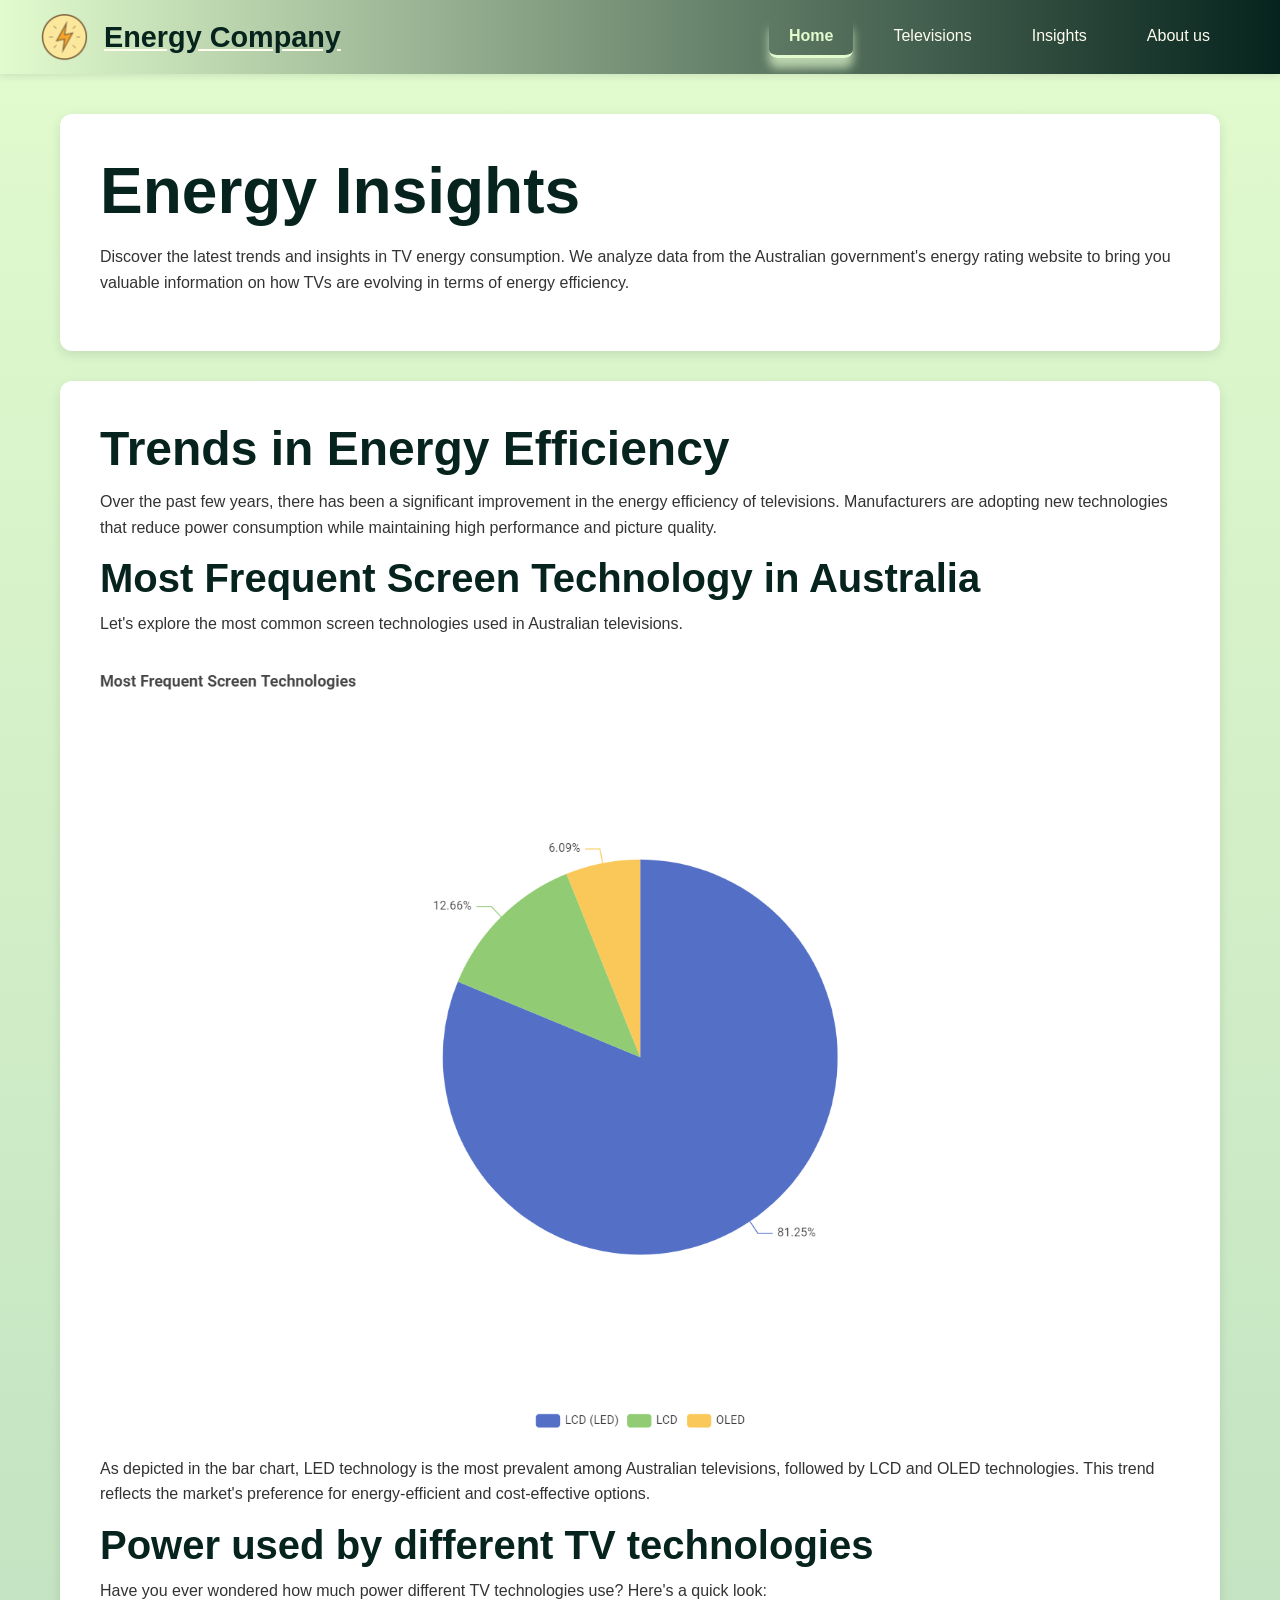
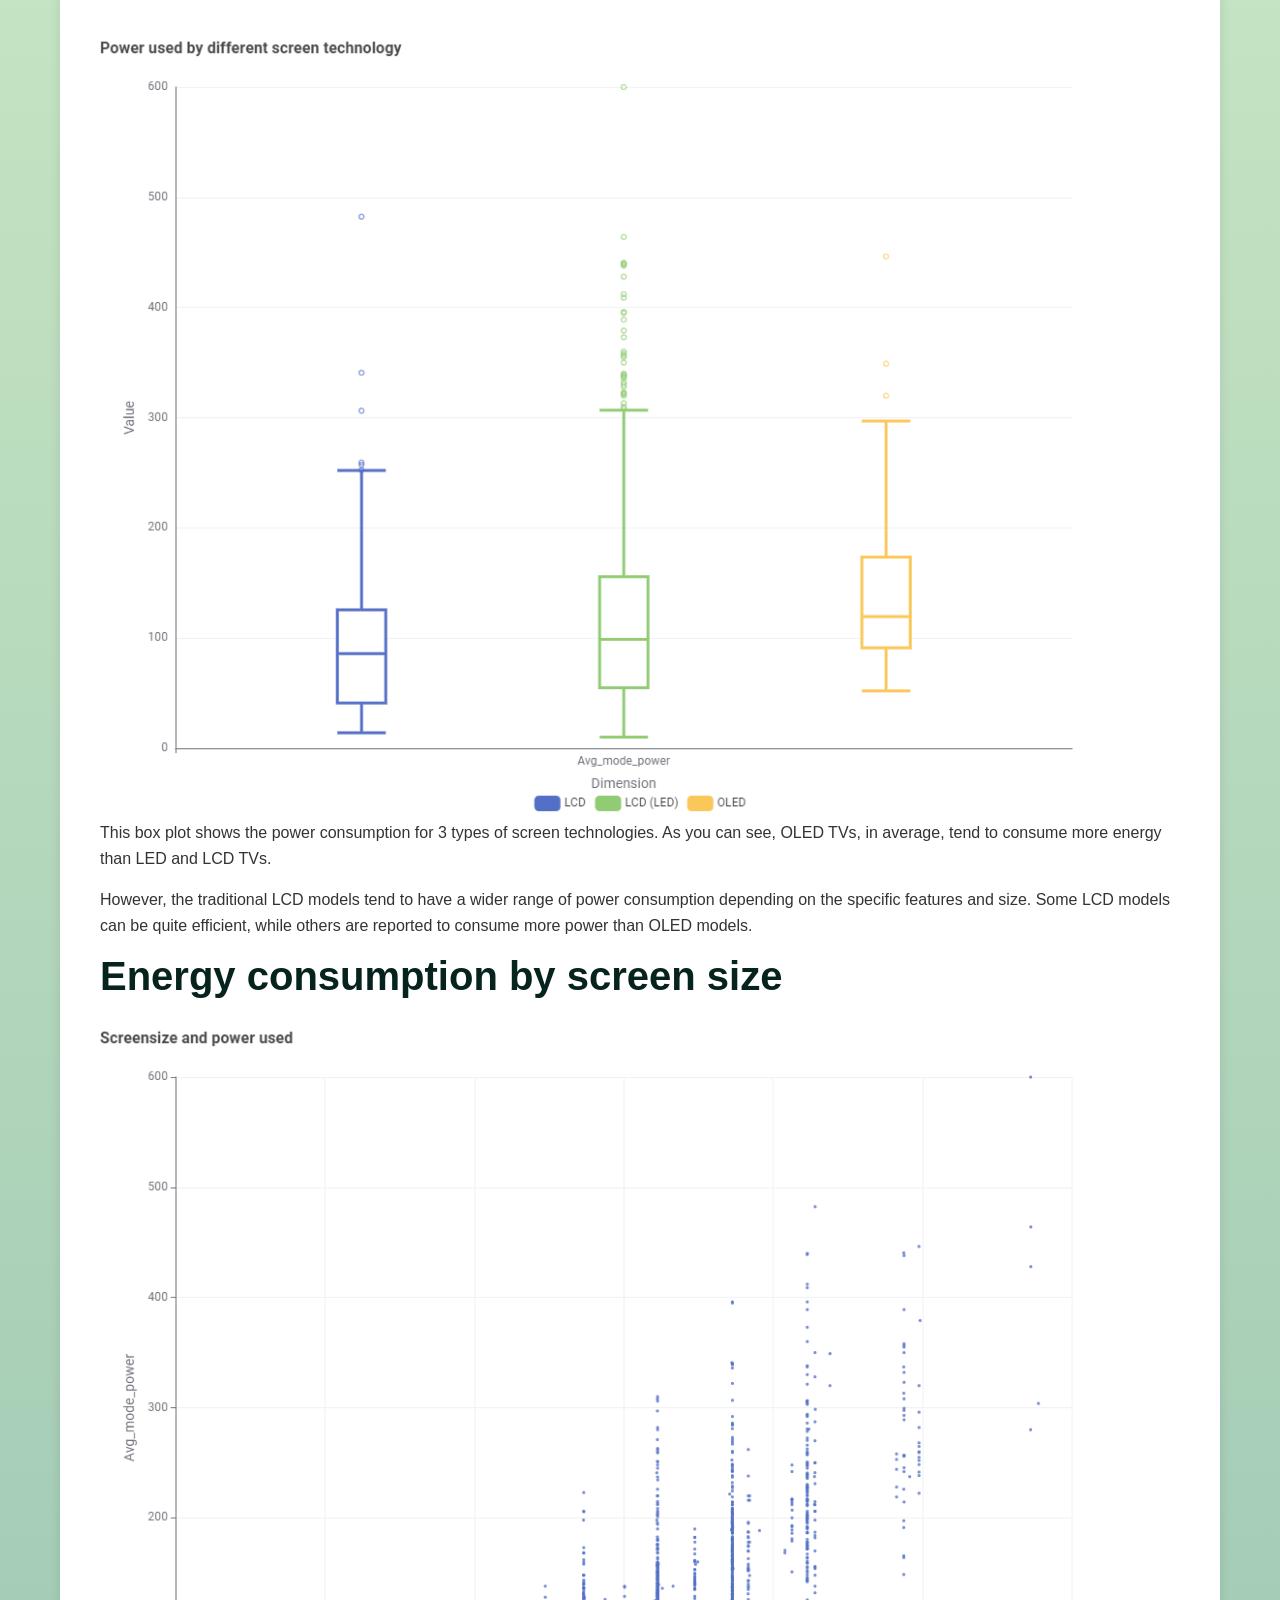
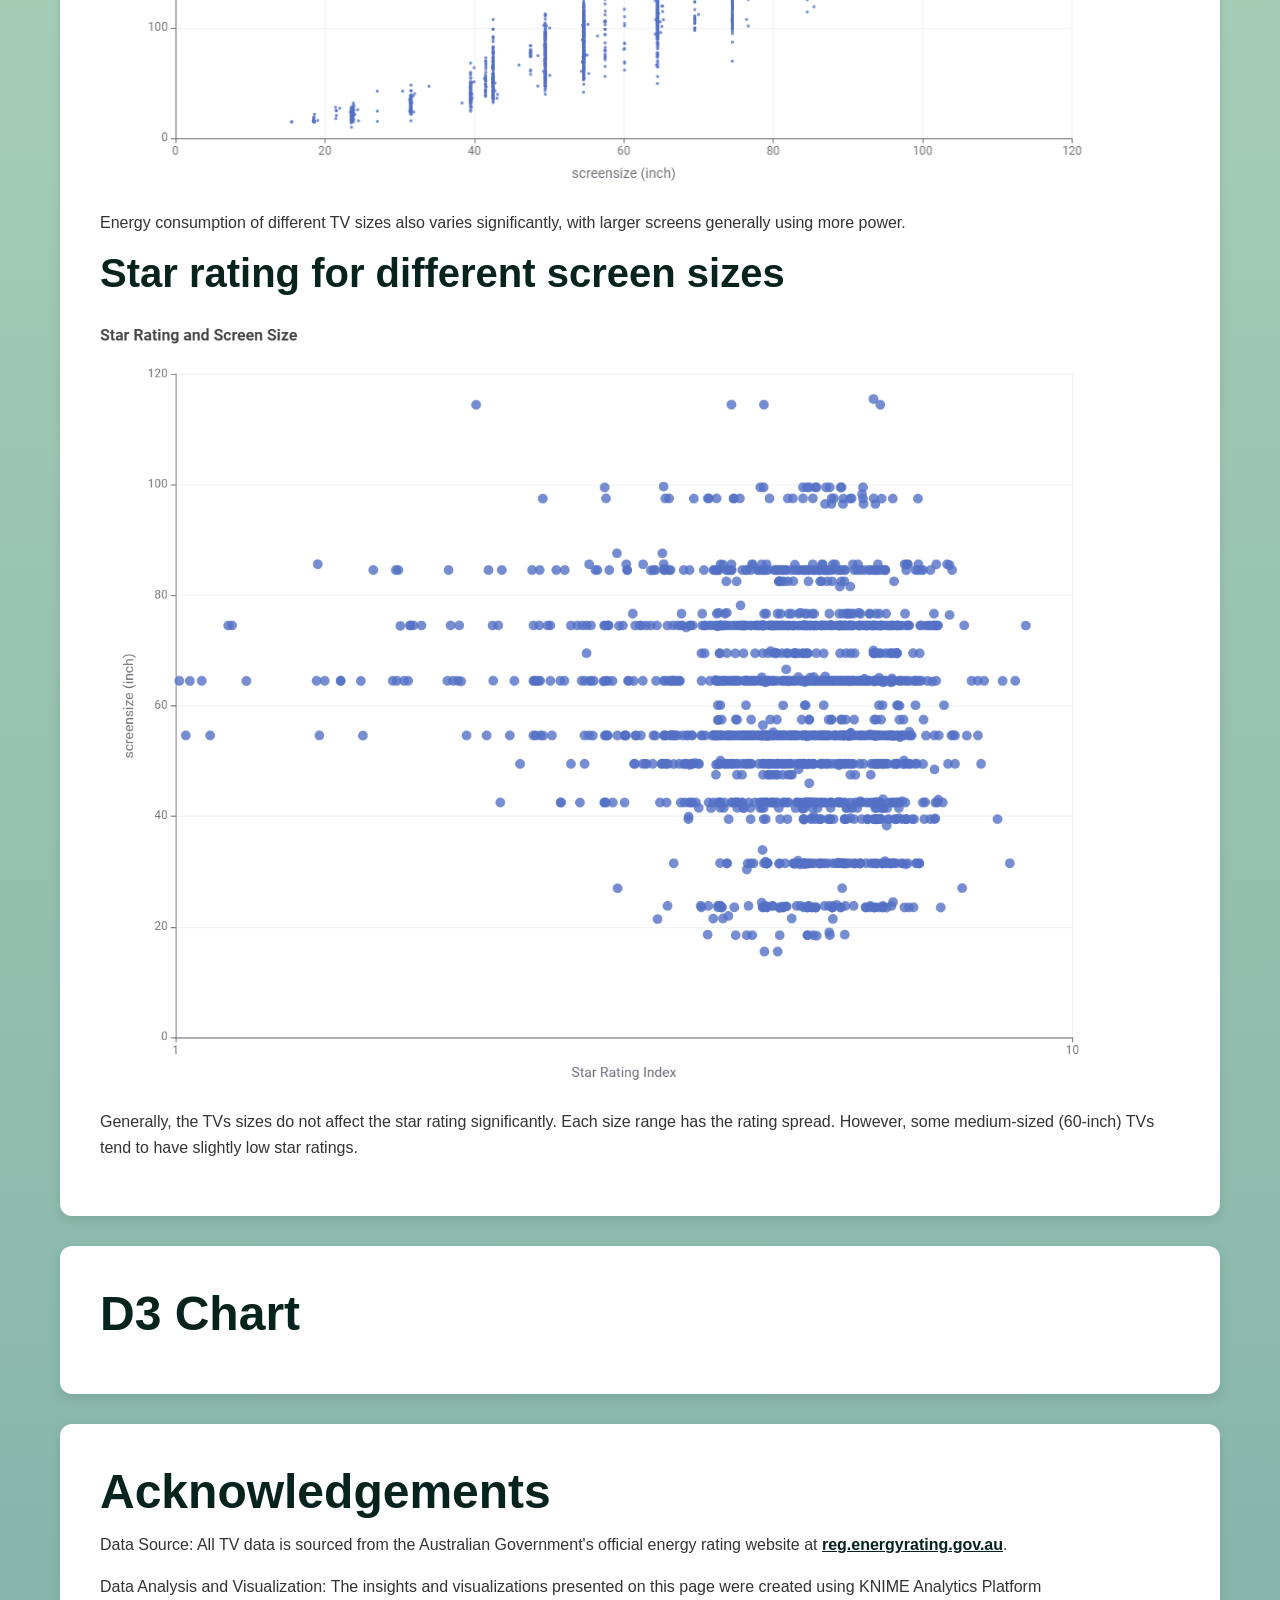
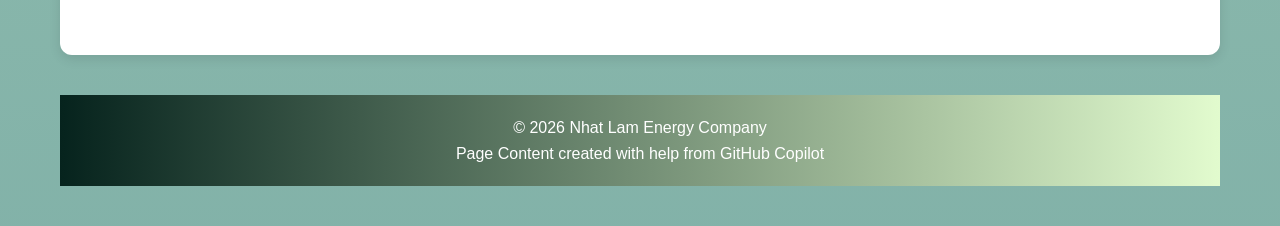
<file: insights.html>
<!-- Insights page -->
<!DOCTYPE html>
<html lang="en">
    <head>
        <meta charset="UTF-8">
        <meta name="viewport" content="width=device-width, initial-scale=1.0">
        <title>Insights - Energy Company</title>
        <link rel="stylesheet" href="style.css">
    </head>
    <body>
        <header>
            <a href="index.html">
                <div>
                    <img src="images/logo1.png" alt="energy_company logo" />
                    <h3>Energy Company</h3>
                </div>
            </a>
            <nav>
                <ul>
                    <li><a href="index.html" data-page ="home" class="nav-link">Home</a></li>
                    <li><a href="televisions.html" data-page ="televisions" class="nav-link">Televisions</a></li>
                    <li><a href="insights.html" data-page ="insights" class="nav-link active">Insights</a></li>
                    <li><a href="about.html" data-page ="about" class="nav-link">About us</a></li>
                </ul>
            </nav>
        </header>
        <main>
            <section>
                <h1>Energy Insights</h1>
                <p>Discover the latest trends and insights in TV energy consumption. We analyze data from the Australian government's energy rating website to bring you valuable information on how TVs are evolving in terms of energy efficiency.</p>
            </section>
            
            <section>
                <h2>Trends in Energy Efficiency</h2>
                <p>Over the past few years, there has been a significant improvement in the energy efficiency of televisions. Manufacturers are adopting new technologies that reduce power consumption while maintaining high performance and picture quality.</p>
                <h3>Most Frequent Screen Technology in Australia</h3>
                <p>Let's explore the most common screen technologies used in Australian televisions.</p>
                <img src="images/screen_tech_freq.png" alt="Screen Technology Frequency" style="max-width: 100%; height: auto; margin-top: 10px;" />
                <p>As depicted in the bar chart, LED technology is the most prevalent among Australian televisions, followed by LCD and OLED technologies. This trend reflects the market's preference for energy-efficient and cost-effective options.</p>
                <h3>Power used by different TV technologies</h3>
                <p>Have you ever wondered how much power different TV technologies use? Here's a quick look:</p>
                <img src="images/power_screen_tech.png" alt="TV Technology Energy Consumption" style="max-width: 100%; height: auto; margin-top: 10px;" />
                <p>This box plot shows the power consumption for 3 types of screen technologies. As you can see, OLED TVs, in average, tend to consume more energy than LED and LCD TVs.</p>
                <p>However, the traditional LCD models tend to have a wider range of power consumption depending on the specific features and size. Some LCD models can be quite efficient, while others are reported to consume more power than OLED models.</p>

                <h3>Energy consumption by screen size</h3>
                <img src="images/power_screen_size.png" alt="TV Screen Size Energy Consumption" style="max-width: 100%; height: auto; margin-top: 10px;" />
                <p>Energy consumption of different TV sizes also varies significantly, with larger screens generally using more power.</p>

                <h3>Star rating for different screen sizes</h3>
                <img src="images/SRI_screen_size.png" alt="TV Screen Size Star Rating" style="max-width: 100%; height: auto; margin-top: 10px;" />
                <p>Generally, the TVs sizes do not affect the star rating significantly. Each size range has the rating spread. However, some medium-sized (60-inch) TVs tend to have slightly low star ratings.</p>
            </section>
            <section>
                <h2>D3 Chart</h2>
                <div class="responsive-svg-container"></div>
            </section>
            <section>
                <h2>Acknowledgements</h2>
                <p>Data Source: All TV data is sourced from the Australian Government's official energy rating website at <a href="https://reg.energyrating.gov.au/comparator/product_types/32/search/?expired_products=on" class="hyperlinks">reg.energyrating.gov.au</a>.</p>
                <p>Data Analysis and Visualization: The insights and visualizations presented on this page were created using KNIME Analytics Platform</p>
            </section>
    </body>
    <footer>
             <p>&copy; 2026 Nhat Lam Energy Company</p>
            <p>Page Content created with help from GitHub Copilot</p>
    </footer>
        <script src="https://d3js.org/d3.v7.min.js"></script>
        <script src="d3.js"></script>
        <script src="script.js"></script>
</html>
</file>
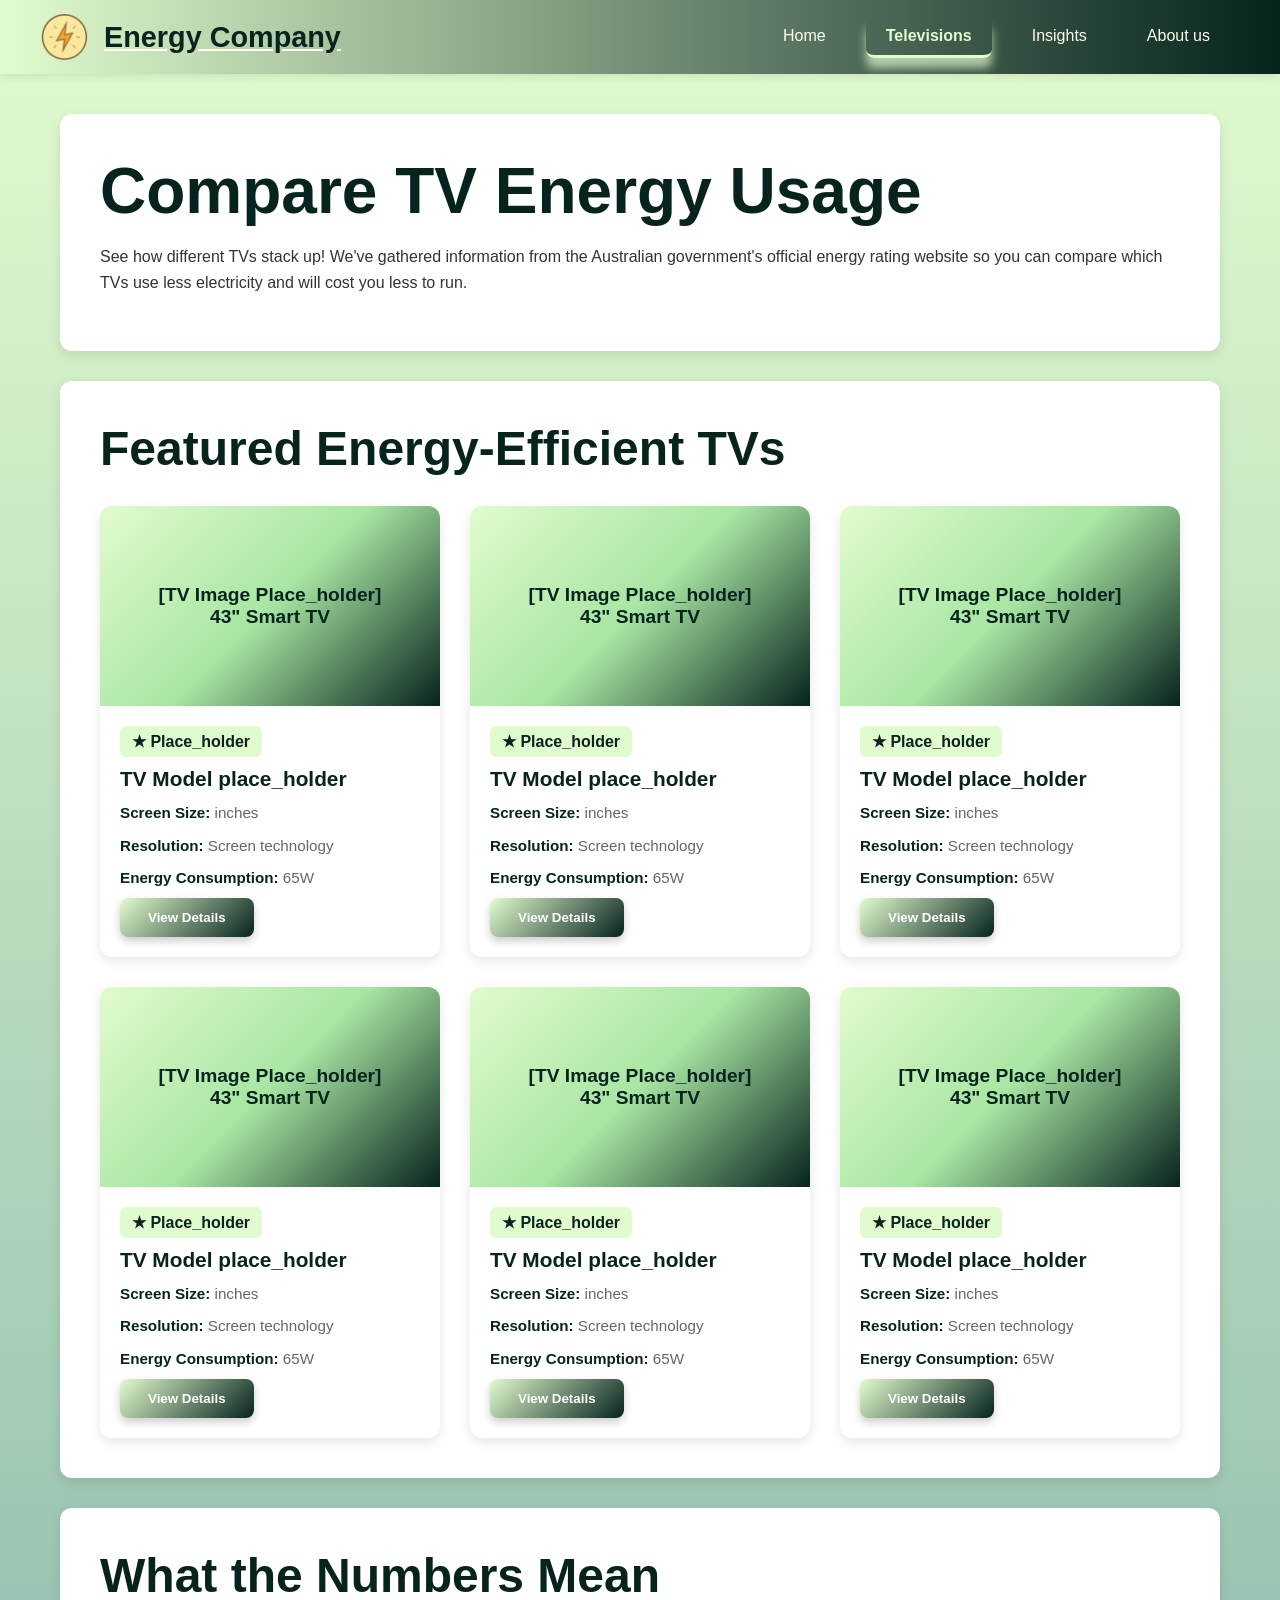
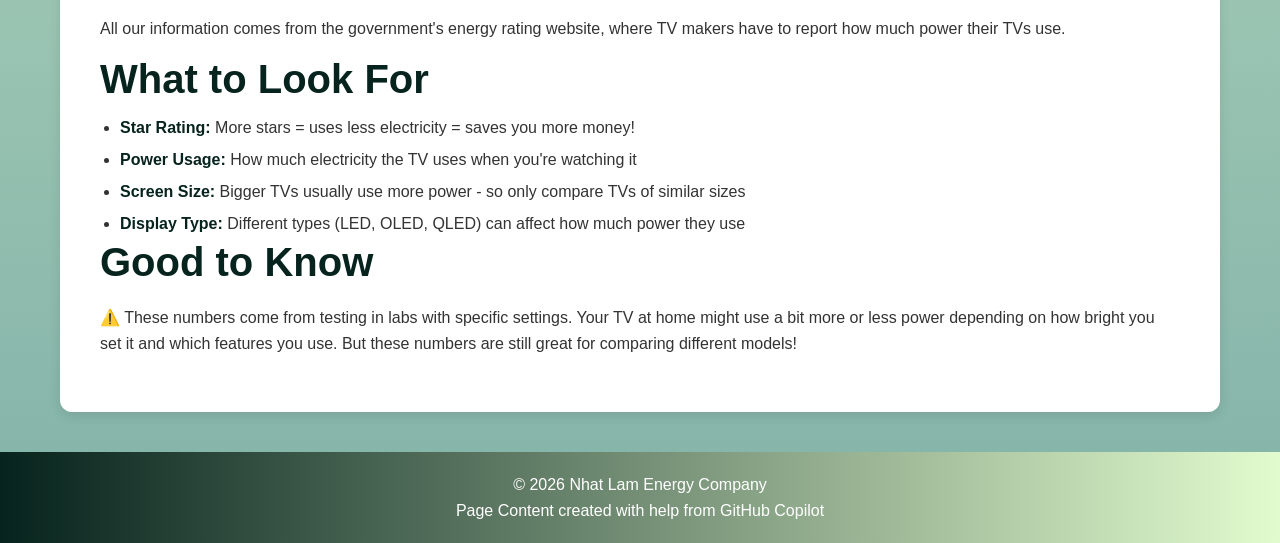
<file: televisions.html>
<!DOCTYPE html>
<html lang="en">
    <head>
        <meta charset="UTF-8">
        <meta name="viewport" content="width=device-width, initial-scale=1.0">
        <title>Televisions - COS30045 Demo 1</title>
        <link rel="stylesheet" href="style.css">
    </head>
    <body>
        <header>
             <a href="index.html">
                <div>
                    <img src="images/logo1.png" alt="energy_company logo" />
                    <h3>Energy Company</h3>
                </div>
            </a>
            <nav>
                <ul>
                    <li><a href="index.html" data-page ="home" class="nav-link">Home</a></li>
                    <li><a href="televisions.html" data-page ="televisions" class= "nav-link active">Televisions</a></li>
                    <li><a href="insights.html" data-page ="insights" class="nav-link">Insights</a></li>
                    <li><a href="about.html" data-page ="about" class="nav-link">About us</a></li>
                </ul>
            </nav>
        </header>
        <main>
            <section>
                <h1>Compare TV Energy Usage</h1>
                <p>See how different TVs stack up! We've gathered information from the Australian government's official energy rating website so you can compare which TVs use less electricity and will cost you less to run.</p>
            </section>
            
            <section>
                <h2>Featured Energy-Efficient TVs</h2>
                
                <div class="tv-grid">
                    <div class="tv-card">
                        <div class="tv-image-placeholder">
                            [TV Image Place_holder]<br>43" Smart TV
                        </div>
                        <div class="tv-card-content">
                            <span class="energy-rating">★ Place_holder</span>
                            <h3>TV Model place_holder</h3>
                            <p><strong>Screen Size:</strong> inches</p>
                            <p><strong>Resolution:</strong> Screen technology</p>
                            <p><strong>Energy Consumption:</strong> 65W</p>
                            <button class="btn">View Details</button>
                        </div>
                    </div>
                    
                    <div class="tv-card">
                        <div class="tv-image-placeholder">
                            [TV Image Place_holder]<br>43" Smart TV
                        </div>
                        <div class="tv-card-content">
                            <span class="energy-rating">★ Place_holder</span>
                            <h3>TV Model place_holder</h3>
                            <p><strong>Screen Size:</strong> inches</p>
                            <p><strong>Resolution:</strong> Screen technology</p>
                            <p><strong>Energy Consumption:</strong> 65W</p>
                            <button class="btn">View Details</button>
                        </div>
                    </div>
                    
                    <div class="tv-card">
                        <div class="tv-image-placeholder">
                            [TV Image Place_holder]<br>43" Smart TV
                        </div>
                        <div class="tv-card-content">
                            <span class="energy-rating">★ Place_holder</span>
                            <h3>TV Model place_holder</h3>
                            <p><strong>Screen Size:</strong> inches</p>
                            <p><strong>Resolution:</strong> Screen technology</p>
                            <p><strong>Energy Consumption:</strong> 65W</p>
                            <button class="btn">View Details</button>
                        </div>
                    </div>
                    
                    <div class="tv-card">
                        <div class="tv-image-placeholder">
                            [TV Image Place_holder]<br>43" Smart TV
                        </div>
                        <div class="tv-card-content">
                            <span class="energy-rating">★ Place_holder</span>
                            <h3>TV Model place_holder</h3>
                            <p><strong>Screen Size:</strong> inches</p>
                            <p><strong>Resolution:</strong> Screen technology</p>
                            <p><strong>Energy Consumption:</strong> 65W</p>
                            <button class="btn">View Details</button>
                        </div>
                    </div>
                    
                    <div class="tv-card">
                        <div class="tv-image-placeholder">
                            [TV Image Place_holder]<br>43" Smart TV
                        </div>
                        <div class="tv-card-content">
                            <span class="energy-rating">★ Place_holder</span>
                            <h3>TV Model place_holder</h3>
                            <p><strong>Screen Size:</strong> inches</p>
                            <p><strong>Resolution:</strong> Screen technology</p>
                            <p><strong>Energy Consumption:</strong> 65W</p>
                            <button class="btn">View Details</button>
                        </div>
                    </div>
                    
                    <div class="tv-card">
                        <div class="tv-image-placeholder">
                            [TV Image Place_holder]<br>43" Smart TV
                        </div>
                        <div class="tv-card-content">
                            <span class="energy-rating">★ Place_holder</span>
                            <h3>TV Model place_holder</h3>
                            <p><strong>Screen Size:</strong> inches</p>
                            <p><strong>Resolution:</strong> Screen technology</p>
                            <p><strong>Energy Consumption:</strong> 65W</p>
                            <button class="btn">View Details</button>
                        </div>
                    </div>
                </div>
            </section>
            
            <section>
                <h2>What the Numbers Mean</h2>
                <p>All our information comes from the government's energy rating website, where TV makers have to report how much power their TVs use.</p>
                
                <h3>What to Look For</h3>
                <ul style="line-height: 2; margin-left: 20px;">
                    <li><strong>Star Rating:</strong> More stars = uses less electricity = saves you more money!</li>
                    <li><strong>Power Usage:</strong> How much electricity the TV uses when you're watching it</li>
                    <li><strong>Screen Size:</strong> Bigger TVs usually use more power - so only compare TVs of similar sizes</li>
                    <li><strong>Display Type:</strong> Different types (LED, OLED, QLED) can affect how much power they use</li>
                </ul>
                
                <h3>Good to Know</h3>
                <p style="margin-top: 20px;">⚠️ These numbers come from testing in labs with specific settings. Your TV at home might use a bit more or less power depending on how bright you set it and which features you use. But these numbers are still great for comparing different models!</p>
            </section>
        </main>
        <footer>
            <p>&copy; 2026 Nhat Lam Energy Company</p>
            <p>Page Content created with help from GitHub Copilot</p>
        </footer>
        <script src="script.js"></script>
    </body>
</html>
</file>
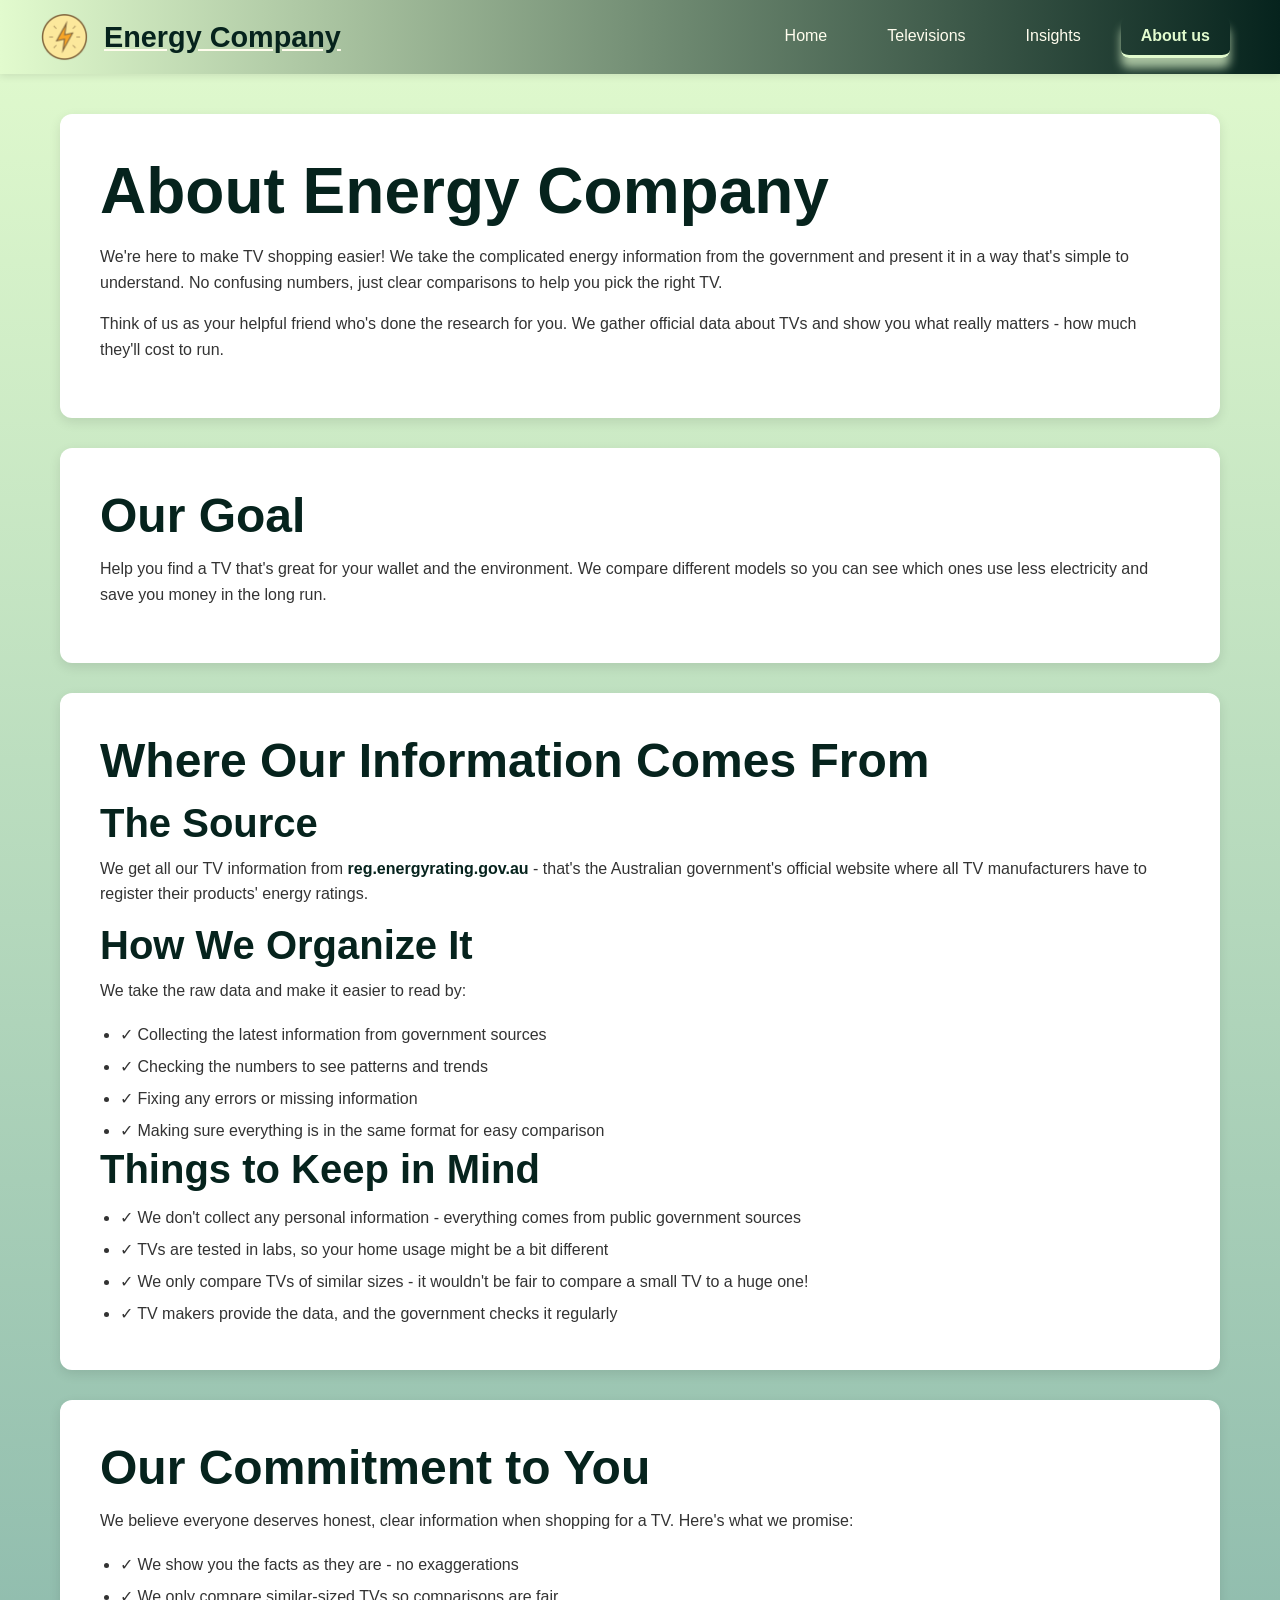
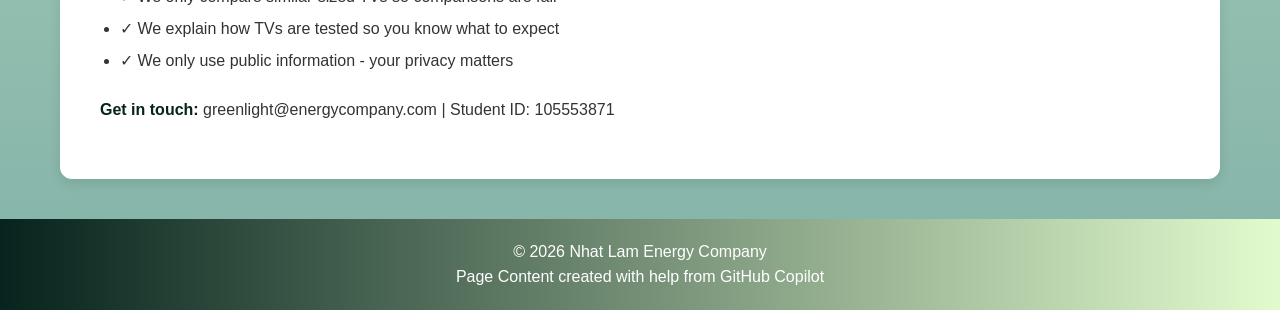
<file: ex4.3_4.6/about.html>
<!-- About page -->
<!DOCTYPE html>
<html lang="en">
    <head>
        <meta charset="UTF-8">
        <meta name="viewport" content="width=device-width, initial-scale=1.0">
        <title>About Us - Energy Company</title>
        <link rel="stylesheet" href="style.css">
    </head>
    <body>
        <header>
            <a href="index.html">
                <div>
                    <img src="images/logo1.png" alt="energy_company logo" />
                    <h3>Energy Company</h3>
                </div>
            </a>
            <nav>
                <ul>
                    <li><a href="index.html" data-page ="home" class="nav-link">Home</a></li>
                    <li><a href="televisions.html" data-page ="televisions" class="nav-link">Televisions</a></li>
                    <li><a href="insights.html" data-page ="insights" class="nav-link">Insights</a></li>
                    <li><a href="about.html" data-page ="about" class="nav-link">About us</a></li>
                </ul>
            </nav>
        </header>
        
        <main>
            <section>
                <h1>About Energy Company</h1>
                <p>We're here to make TV shopping easier! We take the complicated energy information from the government and present it in a way that's simple to understand. No confusing numbers, just clear comparisons to help you pick the right TV.</p>
                <p>Think of us as your helpful friend who's done the research for you. We gather official data about TVs and show you what really matters - how much they'll cost to run.</p>
            </section>
            
            <section>
                <h2>Our Goal</h2>
                <p>Help you find a TV that's great for your wallet and the environment. We compare different models so you can see which ones use less electricity and save you money in the long run.</p>
            </section>
            
            <section>
                <h2>Where Our Information Comes From</h2>
                <h3>The Source</h3>
                <p>We get all our TV information from <strong>reg.energyrating.gov.au</strong> - that's the Australian government's official website where all TV manufacturers have to register their products' energy ratings.</p>
                
                <h3>How We Organize It</h3>
                <p>We take the raw data and make it easier to read by:</p>
                <ul style="line-height: 2; margin-left: 20px;">
                    <li>✓ Collecting the latest information from government sources</li>
                    <li>✓ Checking the numbers to see patterns and trends</li>
                    <li>✓ Fixing any errors or missing information</li>
                    <li>✓ Making sure everything is in the same format for easy comparison</li>
                </ul>
                
                <h3>Things to Keep in Mind</h3>
                <ul style="line-height: 2; margin-left: 20px;">
                    <li>✓ We don't collect any personal information - everything comes from public government sources</li>
                    <li>✓ TVs are tested in labs, so your home usage might be a bit different</li>
                    <li>✓ We only compare TVs of similar sizes - it wouldn't be fair to compare a small TV to a huge one!</li>
                    <li>✓ TV makers provide the data, and the government checks it regularly</li>
                </ul>
            </section>
            
            <section>
                <h2>Our Commitment to You</h2>
                <p>We believe everyone deserves honest, clear information when shopping for a TV. Here's what we promise:</p>
                <ul style="line-height: 2; margin-left: 20px;">
                    <li>✓ We show you the facts as they are - no exaggerations</li>
                    <li>✓ We only compare similar-sized TVs so comparisons are fair</li>
                    <li>✓ We explain how TVs are tested so you know what to expect</li>
                    <li>✓ We only use public information - your privacy matters</li>
                </ul>
                <p style="margin-top: 20px;"><strong>Get in touch:</strong> greenlight@energycompany.com | Student ID: 105553871</p>
            </section>
        </main>
        
        <footer>
             <p>&copy; 2026 Nhat Lam Energy Company</p>
            <p>Page Content created with help from GitHub Copilot</p>
        </footer>
        <script src="script.js"></script>
    </body>

</html>
</file>
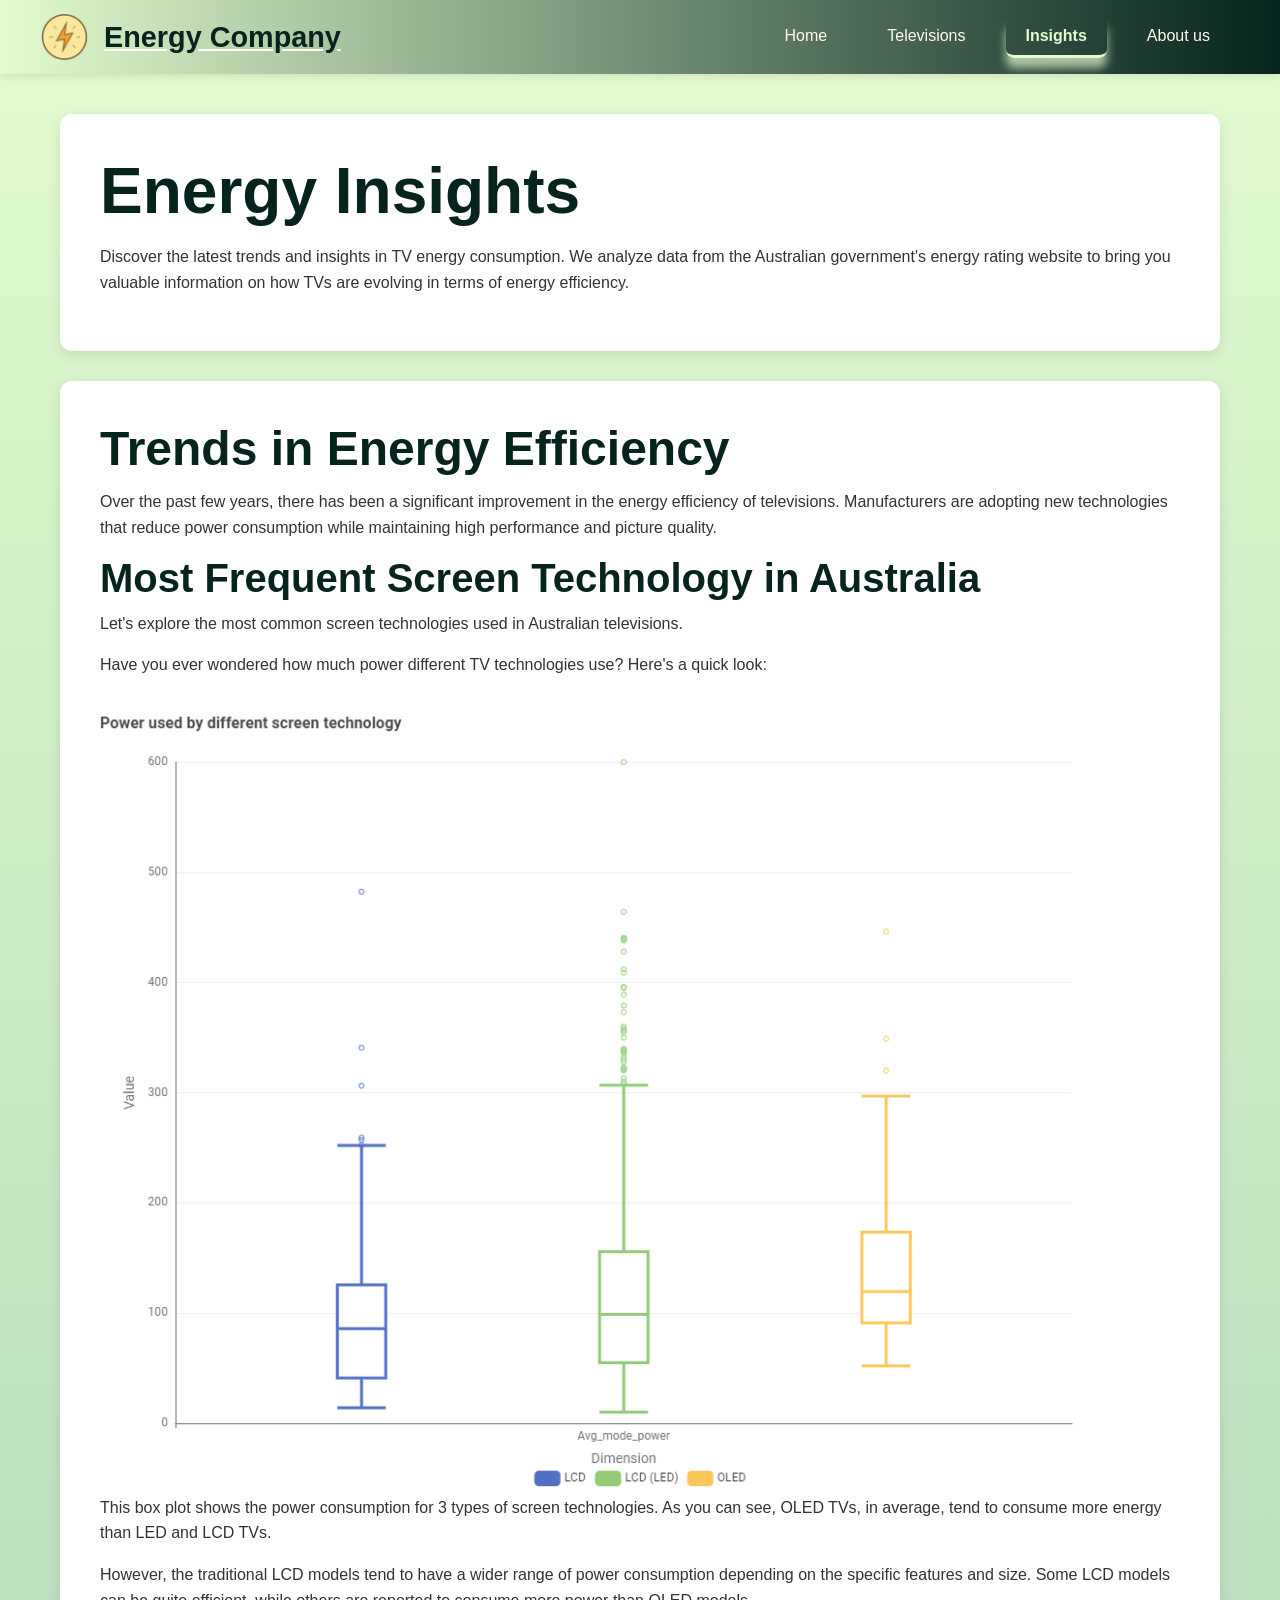
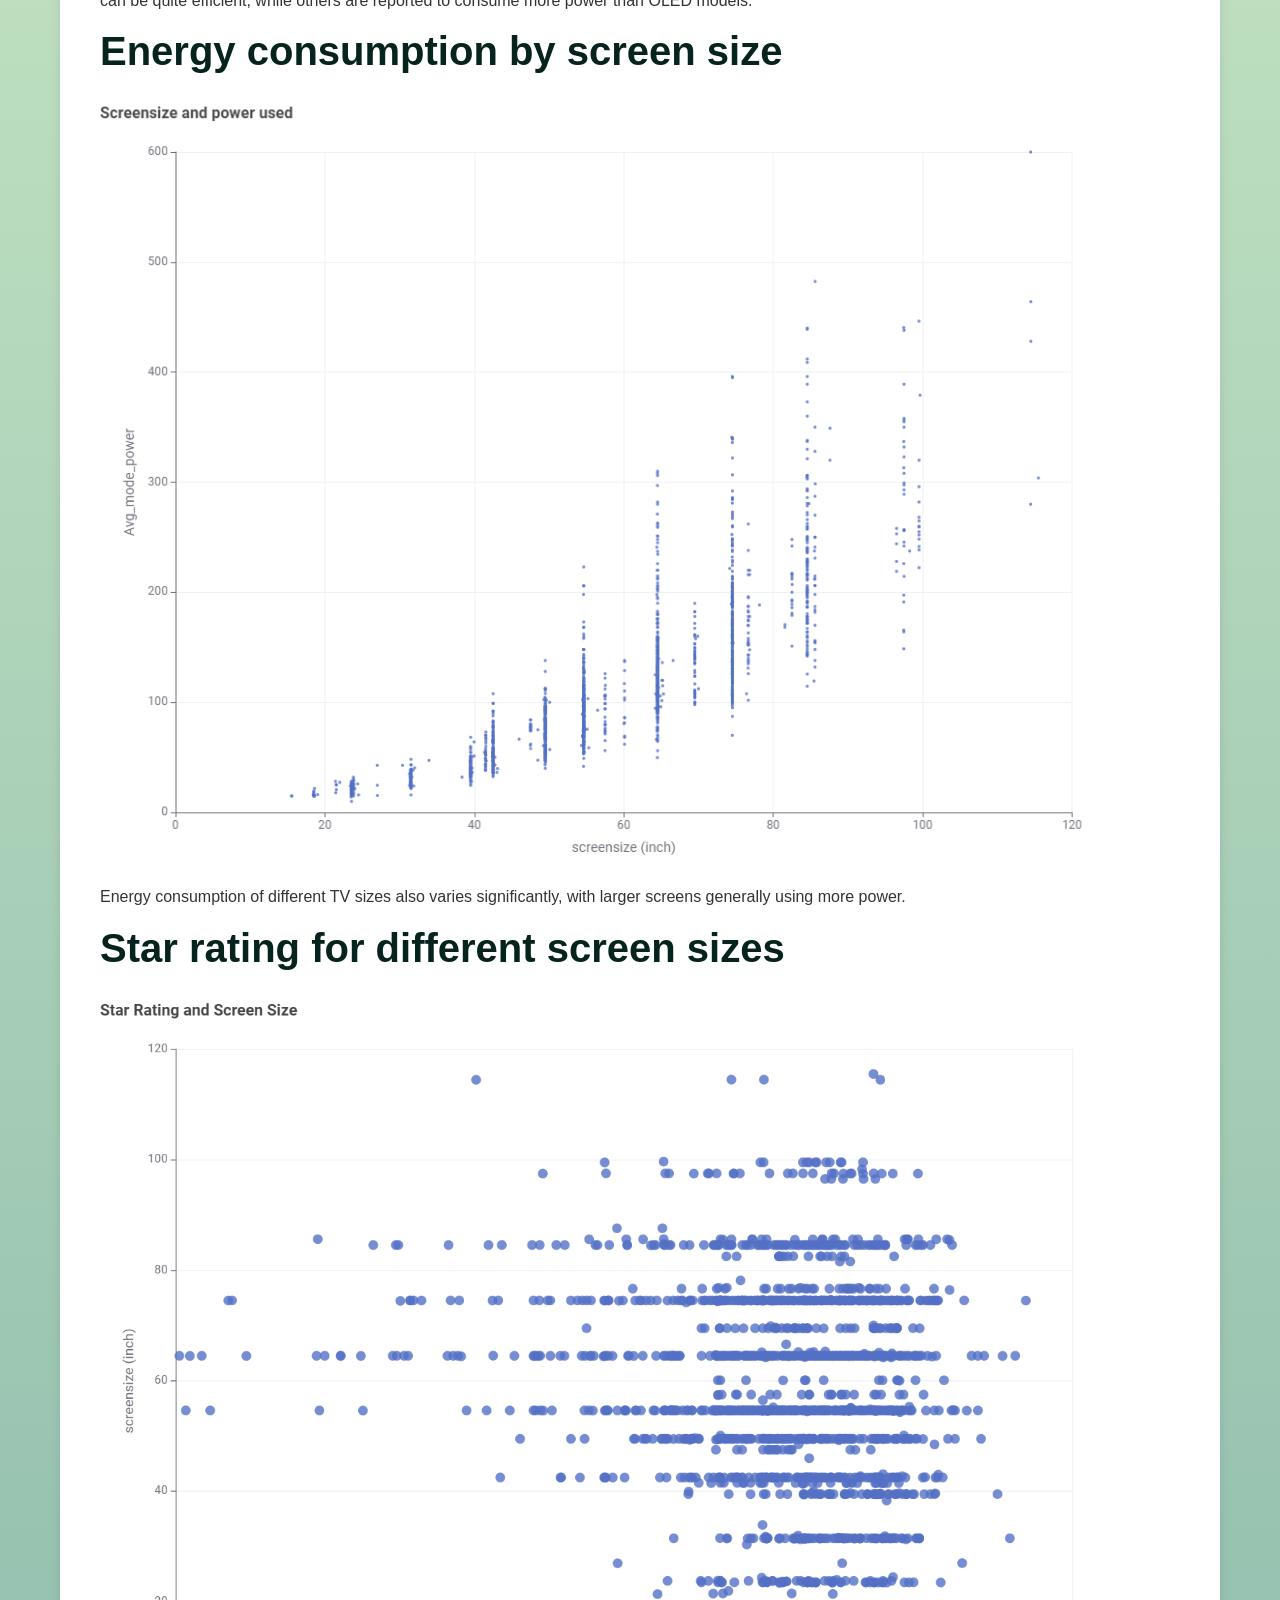
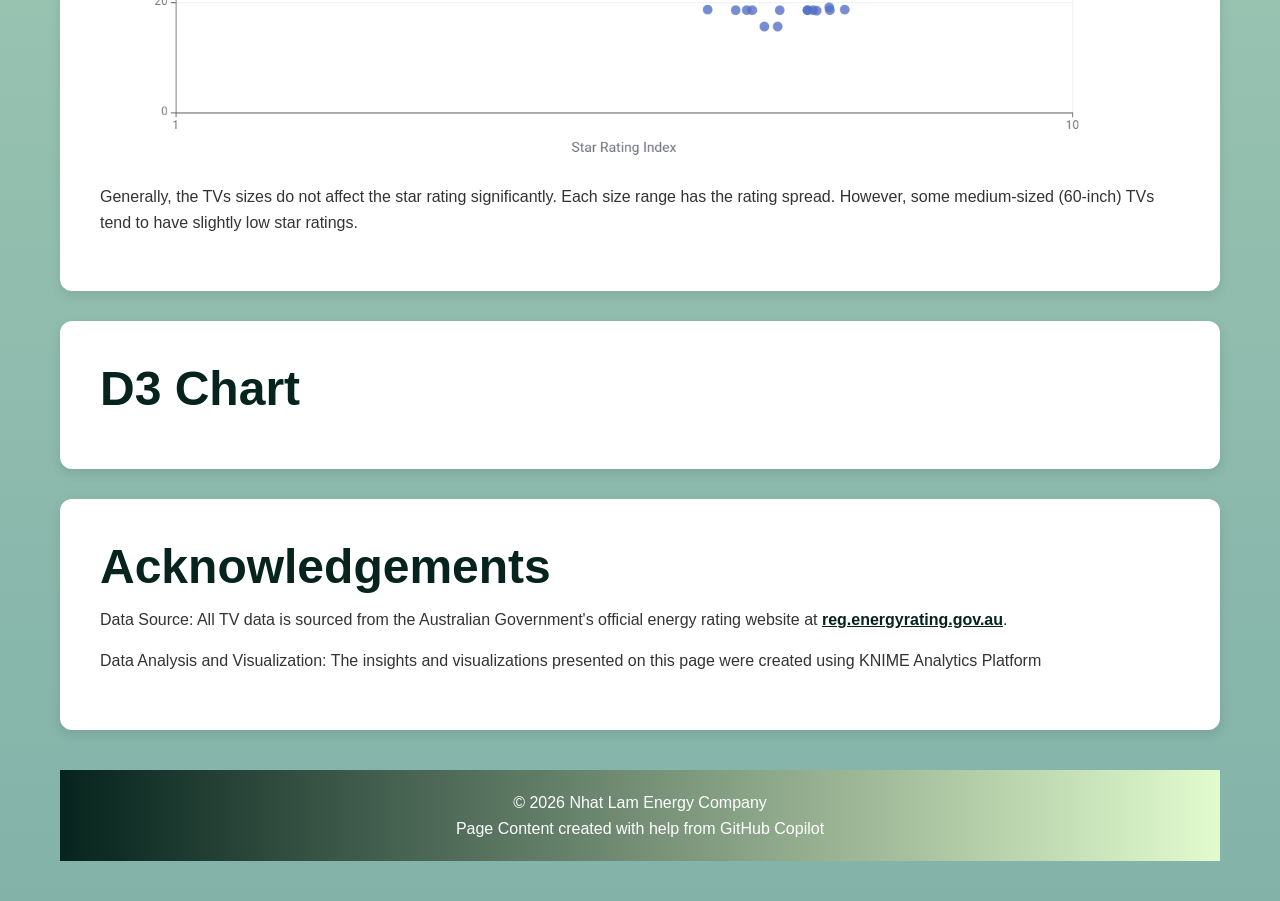
<file: ex4.3_4.6/insights.html>
<!-- Insights page -->
<!DOCTYPE html>
<html lang="en">
    <head>
        <meta charset="UTF-8">
        <meta name="viewport" content="width=device-width, initial-scale=1.0">
        <title>Insights - Energy Company</title>
        <link rel="stylesheet" href="style.css">
    </head>
    <body>
        <header>
            <a href="index.html">
                <div>
                    <img src="images/logo1.png" alt="energy_company logo" />
                    <h3>Energy Company</h3>
                </div>
            </a>
            <nav>
                <ul>
                    <li><a href="index.html" data-page ="home" class="nav-link">Home</a></li>
                    <li><a href="televisions.html" data-page ="televisions" class="nav-link">Televisions</a></li>
                    <li><a href="insights.html" data-page ="insights" class="nav-link">Insights</a></li>
                    <li><a href="about.html" data-page ="about" class="nav-link">About us</a></li>
                </ul>
            </nav>
        </header>
        <main>
            <section>
                <h1>Energy Insights</h1>
                <p>Discover the latest trends and insights in TV energy consumption. We analyze data from the Australian government's energy rating website to bring you valuable information on how TVs are evolving in terms of energy efficiency.</p>
            </section>
            
            <section>
                <h2>Trends in Energy Efficiency</h2>
                <p>Over the past few years, there has been a significant improvement in the energy efficiency of televisions. Manufacturers are adopting new technologies that reduce power consumption while maintaining high performance and picture quality.</p>
                <h3>Most Frequent Screen Technology in Australia</h3>
                <p>Let's explore the most common screen technologies used in Australian televisions.</p>
                
                <p>Have you ever wondered how much power different TV technologies use? Here's a quick look:</p>
                <img src="images/power_screen_tech.png" alt="TV Technology Energy Consumption" style="max-width: 100%; height: auto; margin-top: 10px;" />
                <p>This box plot shows the power consumption for 3 types of screen technologies. As you can see, OLED TVs, in average, tend to consume more energy than LED and LCD TVs.</p>
                <p>However, the traditional LCD models tend to have a wider range of power consumption depending on the specific features and size. Some LCD models can be quite efficient, while others are reported to consume more power than OLED models.</p>

                <h3>Energy consumption by screen size</h3>
                <img src="images/power_screen_size.png" alt="TV Screen Size Energy Consumption" style="max-width: 100%; height: auto; margin-top: 10px;" />
                <p>Energy consumption of different TV sizes also varies significantly, with larger screens generally using more power.</p>

                <h3>Star rating for different screen sizes</h3>
                <img src="images/SRI_screen_size.png" alt="TV Screen Size Star Rating" style="max-width: 100%; height: auto; margin-top: 10px;" />
                <p>Generally, the TVs sizes do not affect the star rating significantly. Each size range has the rating spread. However, some medium-sized (60-inch) TVs tend to have slightly low star ratings.</p>
            </section>
            <section>
                <h2>D3 Chart</h2>
                <div class="responsive-svg-container"></div>
            </section>
            <section>
                <h2>Acknowledgements</h2>
                <p>Data Source: All TV data is sourced from the Australian Government's official energy rating website at <a href="https://reg.energyrating.gov.au/comparator/product_types/32/search/?expired_products=on" class="hyperlinks">reg.energyrating.gov.au</a>.</p>
                <p>Data Analysis and Visualization: The insights and visualizations presented on this page were created using KNIME Analytics Platform</p>
            </section>
    </body>
    <footer>
             <p>&copy; 2026 Nhat Lam Energy Company</p>
            <p>Page Content created with help from GitHub Copilot</p>
    </footer>
        <script src="https://d3js.org/d3.v7.min.js"></script>
        <script src="script.js"></script>
        <script src="d3.js"></script>
</html>
</file>
<file: style.css>
/* style sheet */
* {
    font-family: 'Segoe UI', Tahoma, Geneva, Verdana, sans-serif;
    box-sizing: border-box;
    color: #fffdee;
    margin: 0;
    padding: 0px;
    scroll-behavior: smooth;
    transition: all 0.3s ease;
}
body {
    font-family: 'Segoe UI', Tahoma, Geneva, Verdana, sans-serif;
    margin: 0;
    background: linear-gradient(180deg, #E2FBCE 0%, rgba(7, 102, 83, 0.50) 100%);
}
h1, h2, h3 {
    color: #06231D;
    font-weight: 600;
}

h1 {
    font-size: 4rem;
    margin-bottom: 1rem;
}

h2 {
    font-size: 3rem;
    margin-bottom: 0.8rem;
}

h3 {
    font-size: 2.5rem;
    margin-bottom: 0.6rem;
}

p {
    color: #333;
    line-height: 1.6;
    margin-bottom: 1rem;
}

header {
  z-index: 10;
  position: sticky;
  top: 0;
  width: 100%;
  display: flex;
  justify-content: space-between;
  align-items: center;
  padding: 12px 40px;
  background: linear-gradient(90deg, #E2FBCE 0%, #06231D 100%);
  box-shadow: 0 2px 8px rgba(0,0,0,0.1);
}

header div {
  display: flex;
  align-items: center;
  gap: 15px;
}

header img {
  height: 50px;
  width: auto;
}

header h3 {
  color: #06231D;
  font-size: 1.8rem;
  margin: 0;
}

/* navigation bar */
nav {
    background-color: transparent;
    overflow: visible;
    align-items: center;
    justify-content: space-around;
}
nav ul {
    display: flex;
    list-style: none;
    margin: 0;
    padding: 0;
}
nav li {
    margin: 0 10px;
}
nav a {
    text-decoration: none;
    color: #fffdee;
    padding: 10px 20px;
    display: block;
    font-weight: 500;
    border-radius: 8px;
    transition: all 0.3s ease;
}
.nav-link.active {
    color: #E2FBCE;
    border-bottom: 3px solid #e2fbce;
    font-weight: 700;
    box-shadow: 0px 10px 10px 0 rgba(226, 251, 206, 0.70);
    
}
nav a:hover {
    background-color: #e2fbce;
    color: #06231D;
    transform: translateY(-2px);
    box-shadow: 0 4px 8px rgba(0,0,0,0.2);
}



/* Main Content */
main {
    max-width: 1200px;
    margin: 40px auto;
    padding: 0 20px;
}

/* Page visibility for JavaScript navigation */
.page {
    display: none;
    animation: fadeIn 0.3s ease-in;
}

.page.active {
    display: block;
}

@keyframes fadeIn {
    from {
        opacity: 0;
        transform: translateY(10px);
    }
    to {
        opacity: 1;
        transform: translateY(0);
    }
}

section {
    background: white;
    padding: 40px;
    margin-bottom: 30px;
    border-radius: 12px;
    box-shadow: 0 4px 12px rgba(0,0,0,0.1);
}

section ul li {
    color: #333;
}

section strong {
    color: #06231D;
}

/* Button Styles */
a:hover {
    box-shadow: 0 4px 8px rgba(0,0,0,0.5);
}
.hyperlinks {
    color: #06231D;
    font-weight: 600;
    text-decoration: underline;
}
.btn {
    display: inline-block;
    padding: 12px 28px;
    background: linear-gradient(135deg, #E2FBCE 0%, #06231D 100%);
    color: white;
    text-decoration: none;
    border-radius: 8px;
    font-weight: 600;
    transition: all 0.3s ease;
    border: none;
    cursor: pointer;
    box-shadow: 0 4px 8px rgba(0,0,0,0.2);
}

.btn:hover {
    transform: translateY(-3px);
    box-shadow: 0 6px 16px rgba(0,0,0,0.3);
    background: linear-gradient(135deg, #06231D 0%, #E2FBCE 100%);
}

a .btn:active {
    transform: translateY(1px);
    box-shadow: 0 2px 6px rgba(0,0,0,0.2);
}

/* TV Card Grid */
.tv-grid {
    display: grid;
    grid-template-columns: repeat(auto-fit, minmax(280px, 1fr));
    gap: 30px;
    margin-top: 30px;
}

.tv-card {
    background: white;
    border-radius: 12px;
    overflow: hidden;
    box-shadow: 0 4px 12px rgba(0,0,0,0.1);
    transition: all 0.3s ease;
}

.tv-card:hover {
    transform: translateY(-8px);
    box-shadow: 0 8px 24px rgba(0,0,0,0.2);
}

.tv-image-placeholder {
    width: 100%;
    height: 200px;
    background: linear-gradient(135deg, #E2FBCE 0%, #a8e6a3 50%, #06231D 100%);
    display: flex;
    align-items: center;
    justify-content: center;
    color: #06231D;
    font-size: 1.2rem;
    font-weight: 600;
    text-align: center;
    padding: 20px;
}

.tv-card-content {
    padding: 20px;
}

.tv-card h3 {
    color: #06231D;
    margin-bottom: 10px;
    font-size: 1.3rem;
}

.tv-card p {
    color: #666;
    margin-bottom: 8px;
    font-size: 0.95rem;
}

.tv-price {
    font-size: 1.5rem;
    font-weight: bold;
    color: #06231D;
    margin: 15px 0;
}

.energy-rating {
    display: inline-block;
    padding: 6px 12px;
    background-color: #E2FBCE;
    color: #06231D;
    border-radius: 6px;
    font-weight: 600;
    margin-bottom: 10px;
}

/* Footer */
footer {
    background: linear-gradient(90deg, #06231D 0%, #E2FBCE 100%);
    color: white;
    text-align: center;
    padding: 20px;
    margin-top: 40px;
}

footer p {
    color: white;
    margin: 0;
}

/* SVG Styles   */
.responsive-svg-container {
    margin-right: auto;
    margin-left: auto;
    width: 100%;
    max-width: 1200px;
}
</file>
<file: ex4.3_4.6/style.css>
/* style sheet */
* {
    font-family: 'Segoe UI', Tahoma, Geneva, Verdana, sans-serif;
    box-sizing: border-box;
    color: #fffdee;
    margin: 0;
    padding: 0px;
    scroll-behavior: smooth;
    transition: all 0.3s ease;
}
body {
    font-family: 'Segoe UI', Tahoma, Geneva, Verdana, sans-serif;
    margin: 0;
    background: linear-gradient(180deg, #E2FBCE 0%, rgba(7, 102, 83, 0.50) 100%);
}
h1, h2, h3 {
    color: #06231D;
    font-weight: 600;
}

h1 {
    font-size: 4rem;
    margin-bottom: 1rem;
}

h2 {
    font-size: 3rem;
    margin-bottom: 0.8rem;
}

h3 {
    font-size: 2.5rem;
    margin-bottom: 0.6rem;
}

p {
    color: #333;
    line-height: 1.6;
    margin-bottom: 1rem;
}

header {
  z-index: 10;
  position: sticky;
  top: 0;
  width: 100%;
  display: flex;
  justify-content: space-between;
  align-items: center;
  padding: 12px 40px;
  background: linear-gradient(90deg, #E2FBCE 0%, #06231D 100%);
  box-shadow: 0 2px 8px rgba(0,0,0,0.1);
}

header div {
  display: flex;
  align-items: center;
  gap: 15px;
}

header img {
  height: 50px;
  width: auto;
}

header h3 {
  color: #06231D;
  font-size: 1.8rem;
  margin: 0;
}

/* navigation bar */
nav {
    background-color: transparent;
    overflow: visible;
    align-items: center;
    justify-content: space-around;
}
nav ul {
    display: flex;
    list-style: none;
    margin: 0;
    padding: 0;
}
nav li {
    margin: 0 10px;
}
nav a {
    text-decoration: none;
    color: #fffdee;
    padding: 10px 20px;
    display: block;
    font-weight: 500;
    border-radius: 8px;
    transition: all 0.3s ease;
}
.nav-link.active {
    color: #E2FBCE;
    border-bottom: 3px solid #e2fbce;
    font-weight: 700;
    box-shadow: 0px 10px 10px 0 rgba(226, 251, 206, 0.70);
    
}
nav a:hover {
    background-color: #e2fbce;
    color: #06231D;
    transform: translateY(-2px);
    box-shadow: 0 4px 8px rgba(0,0,0,0.2);
}



/* Main Content */
main {
    max-width: 1200px;
    margin: 40px auto;
    padding: 0 20px;
}

/* Page visibility for JavaScript navigation */
.page {
    display: none;
    animation: fadeIn 0.3s ease-in;
}

.page.active {
    display: block;
}

@keyframes fadeIn {
    from {
        opacity: 0;
        transform: translateY(10px);
    }
    to {
        opacity: 1;
        transform: translateY(0);
    }
}

section {
    background: white;
    padding: 40px;
    margin-bottom: 30px;
    border-radius: 12px;
    box-shadow: 0 4px 12px rgba(0,0,0,0.1);
}

section ul li {
    color: #333;
}

section strong {
    color: #06231D;
}

/* Button Styles */
a:hover {
    box-shadow: 0 4px 8px rgba(0,0,0,0.5);
}
.hyperlinks {
    color: #06231D;
    font-weight: 600;
    text-decoration: underline;
}
.btn {
    display: inline-block;
    padding: 12px 28px;
    background: linear-gradient(135deg, #E2FBCE 0%, #06231D 100%);
    color: white;
    text-decoration: none;
    border-radius: 8px;
    font-weight: 600;
    transition: all 0.3s ease;
    border: none;
    cursor: pointer;
    box-shadow: 0 4px 8px rgba(0,0,0,0.2);
}

.btn:hover {
    transform: translateY(-3px);
    box-shadow: 0 6px 16px rgba(0,0,0,0.3);
    background: linear-gradient(135deg, #06231D 0%, #E2FBCE 100%);
}

a .btn:active {
    transform: translateY(1px);
    box-shadow: 0 2px 6px rgba(0,0,0,0.2);
}

/* TV Card Grid */
.tv-grid {
    display: grid;
    grid-template-columns: repeat(auto-fit, minmax(280px, 1fr));
    gap: 30px;
    margin-top: 30px;
}

.tv-card {
    background: white;
    border-radius: 12px;
    overflow: hidden;
    box-shadow: 0 4px 12px rgba(0,0,0,0.1);
    transition: all 0.3s ease;
}

.tv-card:hover {
    transform: translateY(-8px);
    box-shadow: 0 8px 24px rgba(0,0,0,0.2);
}

.tv-image-placeholder {
    width: 100%;
    height: 200px;
    background: linear-gradient(135deg, #E2FBCE 0%, #a8e6a3 50%, #06231D 100%);
    display: flex;
    align-items: center;
    justify-content: center;
    color: #06231D;
    font-size: 1.2rem;
    font-weight: 600;
    text-align: center;
    padding: 20px;
}

.tv-card-content {
    padding: 20px;
}

.tv-card h3 {
    color: #06231D;
    margin-bottom: 10px;
    font-size: 1.3rem;
}

.tv-card p {
    color: #666;
    margin-bottom: 8px;
    font-size: 0.95rem;
}

.tv-price {
    font-size: 1.5rem;
    font-weight: bold;
    color: #06231D;
    margin: 15px 0;
}

.energy-rating {
    display: inline-block;
    padding: 6px 12px;
    background-color: #E2FBCE;
    color: #06231D;
    border-radius: 6px;
    font-weight: 600;
    margin-bottom: 10px;
}

/* Footer */
footer {
    background: linear-gradient(90deg, #06231D 0%, #E2FBCE 100%);
    color: white;
    text-align: center;
    padding: 20px;
    margin-top: 40px;
}

footer p {
    color: white;
    margin: 0;
}

/* SVG Styles   */
.responsive-svg-container {
    margin-right: auto;
    margin-left: auto;
    width: 100%;
    max-width: 1200px;
}
</file>
<file: ex5-6/style.css>
/* style sheet */
* {
    font-family: 'Segoe UI', Tahoma, Geneva, Verdana, sans-serif;
    box-sizing: border-box;
    color: #fffdee;
    margin: 0;
    padding: 0px;
    scroll-behavior: smooth;
    transition: all 0.3s ease;
}
body {
    font-family: 'Segoe UI', Tahoma, Geneva, Verdana, sans-serif;
    margin: 0;
    background: linear-gradient(180deg, #E2FBCE 0%, rgba(7, 102, 83, 0.50) 100%);
}
h1, h2, h3 {
    color: #06231D;
    font-weight: 600;
}

h1 {
    font-size: 4rem;
    margin-bottom: 1rem;
}

h2 {
    font-size: 2.5rem;
    margin-bottom: 0.8rem;
}

h3 {
    font-size: 2rem;
    margin-bottom: 0.6rem;
}

p {
    color: #333;
    line-height: 1.6;
    margin-bottom: 1.2rem;
}

header {
  z-index: 10;
  position: sticky;
  top: 0;
  width: 100%;
  display: flex;
  justify-content: space-between;
  align-items: center;
  padding: 12px 40px;
  background: linear-gradient(90deg, #E2FBCE 0%, #06231D 100%);
  box-shadow: 0 2px 8px rgba(0,0,0,0.1);
}

header div {
  display: flex;
  align-items: center;
  gap: 15px;
}

header img {
  height: 50px;
  width: auto;
}

header h3 {
  color: #06231D;
  font-size: 1.8rem;
  margin: 0;
}

/* navigation bar */
nav {
    background-color: transparent;
    overflow: visible;
    align-items: center;
    justify-content: space-around;
}
nav ul {
    display: flex;
    list-style: none;
    margin: 0;
    padding: 0;
}
nav li {
    margin: 0 10px;
}
nav a {
    text-decoration: none;
    color: #fffdee;
    padding: 10px 20px;
    display: block;
    font-weight: 500;
    border-radius: 8px;
    transition: all 0.3s ease;
}
.nav-link.active {
    color: #E2FBCE;
    border-bottom: 3px solid #e2fbce;
    font-weight: 700;
    box-shadow: 0px 10px 10px 0 rgba(226, 251, 206, 0.70);
    
}
nav a:hover {
    background-color: #e2fbce;
    color: #06231D;
    transform: translateY(-2px);
    box-shadow: 0 4px 8px rgba(0,0,0,0.2);
}



/* Main Content */
main {
    max-width: 1200px;
    margin: 40px auto;
    padding: 0 20px;
}

/* Page visibility for JavaScript navigation */
.page {
    display: none;
    animation: fadeIn 0.3s ease-in;
}

.page.active {
    display: block;
}

@keyframes fadeIn {
    from {
        opacity: 0;
        transform: translateY(10px);
    }
    to {
        opacity: 1;
        transform: translateY(0);
    }
}

section {
    background: white;
    padding: 40px;
    margin-bottom: 30px;
    border-radius: 12px;
    box-shadow: 0 4px 12px rgba(0,0,0,0.1);
}

section ul li {
    color: #333;
}

section strong {
    color: #06231D;
}

/* Button Styles */
a:hover {
    box-shadow: 0 4px 8px rgba(0,0,0,0.5);
}
.hyperlinks {
    color: #06231D;
    font-weight: 600;
    text-decoration: underline;
}
.btn {
    display: inline-block;
    padding: 12px 28px;
    background: linear-gradient(135deg, #E2FBCE 0%, #06231D 100%);
    color: white;
    text-decoration: none;
    border-radius: 8px;
    font-weight: 600;
    transition: all 0.3s ease;
    border: none;
    cursor: pointer;
    box-shadow: 0 4px 8px rgba(0,0,0,0.2);
}

.btn:hover {
    transform: translateY(-3px);
    box-shadow: 0 6px 16px rgba(0,0,0,0.3);
    background: linear-gradient(135deg, #06231D 0%, #E2FBCE 100%);
}

a .btn:active {
    transform: translateY(1px);
    box-shadow: 0 2px 6px rgba(0,0,0,0.2);
}

/* TV Card Grid */
.tv-grid {
    display: grid;
    grid-template-columns: repeat(auto-fit, minmax(280px, 1fr));
    gap: 30px;
    margin-top: 30px;
}

.tv-card {
    background: white;
    border-radius: 12px;
    overflow: hidden;
    box-shadow: 0 4px 12px rgba(0,0,0,0.1);
    transition: all 0.3s ease;
}

.tv-card:hover {
    transform: translateY(-8px);
    box-shadow: 0 8px 24px rgba(0,0,0,0.2);
}

.tv-image-placeholder {
    width: 100%;
    height: 200px;
    background: linear-gradient(135deg, #E2FBCE 0%, #a8e6a3 50%, #06231D 100%);
    display: flex;
    align-items: center;
    justify-content: center;
    color: #06231D;
    font-size: 1.2rem;
    font-weight: 600;
    text-align: center;
    padding: 20px;
}

.tv-card-content {
    padding: 20px;
}

.tv-card h3 {
    color: #06231D;
    margin-bottom: 10px;
    font-size: 1.3rem;
}

.tv-card p {
    color: #666;
    margin-bottom: 8px;
    font-size: 0.95rem;
}

.tv-price {
    font-size: 1.5rem;
    font-weight: bold;
    color: #06231D;
    margin: 15px 0;
}

.energy-rating {
    display: inline-block;
    padding: 6px 12px;
    background-color: #E2FBCE;
    color: #06231D;
    border-radius: 6px;
    font-weight: 600;
    margin-bottom: 10px;
}

/* Footer */
footer {
    background: linear-gradient(90deg, #06231D 0%, #E2FBCE 100%);
    color: white;
    text-align: center;
    padding: 20px;
    margin-top: 40px;
}

footer p {
    color: white;
    margin: 0;
}

/* SVG Styles   */
.responsive-svg-container {
    margin-right: auto;
    margin-left: auto;
    width: 100%;
    max-width: 1200px;
}


/* Styling for interactions */
#filters {
    display: flex;
    gap: 10px;
    margin-bottom: 20px;
}
.filter {
    padding: 8px 16px;
    background-color: #E2FBCE;
    color: #06231D;
    border: none;
    border-radius: 6px;
    cursor: pointer;
    font-weight: 600;
    transition: all 0.3s ease;
}
.filter:hover {
    background-color: #06231D;
    color: #E2FBCE;
    transform: translateY(-2px);
    box-shadow: 0 4px 8px rgba(0,0,0,0.2);
}
.filter.active {
    background-color: #06231D;
    color: #E2FBCE;
    box-shadow: 0 4px 8px rgba(0,0,0,0.3);
    transition-timing-function: ease-out;
}
.filter.active{
    cursor: default;
}

.visually-hidden {
    position: absolute;
    width: 1px;
    height: 1px;
    padding: 0;
    margin: -1px;
    overflow: hidden;
    clip: rect(0, 0, 0, 0);
    white-space: nowrap;
    border: 0;
}
.sr-only {
    position: absolute;
    width: 1px;
    height: 1px;
    padding: 0;
    margin: -1px;
    overflow: hidden;
    clip: rect(0, 0, 0, 0);
    white-space: nowrap;
    border: 0;
}
</file>
<file: ex6/css/base.css>
* {
	box-sizing: border-box;
	margin: 0;
	padding: 0;
	font-family: 'Segoe UI', Tahoma, Geneva, Verdana, sans-serif;
}

:root {
	--primary-dark: #041C17;
	--primary-light: #E2FBCE;
	--page-bg: linear-gradient(180deg, #E2FBCE 0%, rgba(7, 102, 83, 0.50) 100%);
	--panel-bg: #ffffff;
	--text-dark: #1f2d2a;
}

body {
	min-height: 100vh;
	background: var(--page-bg);
	color: var(--text-dark);
}

header {
	position: sticky;
	top: 0;
	z-index: 10;
	padding: 16px 28px;
	background: linear-gradient(90deg, #E2FBCE 0%, #06231D 100%);
	box-shadow: 0 2px 8px rgba(0, 0, 0, 0.12);
}

.brand h1 {
	color: #041C17;
	font-size: 2rem;
}

.brand p {
	color: #fffdee;
	margin-top: 4px;
}

main {
	max-width: 1200px;
	margin: 24px auto;
	padding: 0 16px 24px;
}

section {
	background: var(--panel-bg);
	border-radius: 12px;
	box-shadow: 0 4px 12px rgba(0, 0, 0, 0.10);
	padding: 24px;
	margin-bottom: 18px;
}

h2 {
	color: var(--primary-dark);
	margin-bottom: 14px;
}
</file>
<file: ex6/css/visualisation.css>
.controls-panel {
	display: block;
}

.filters {
	display: flex;
	flex-wrap: wrap;
	gap: 10px;
}

.filter {
	border: 1px solid #06231D;
	background: #fff;
	color: #041C17;
	padding: 8px 14px;
	border-radius: 8px;
	cursor: pointer;
	font-weight: 600;
}

.filter:hover {
	background: #E2FBCE;
}

.filter.active {
	background: #041C17;
	color: #E2FBCE;
}

#histogram {
	width: 100%;
	overflow-x: auto;
}

#histogram .chart-label {
	margin: 0 0 8px;
	font-size: 1rem;
	font-weight: 700;
	color: #06231D;
}

#histogram .chart-description {
	margin: 8px 0 12px;
	font-size: 0.95rem;
	line-height: 1.4;
	color: #1f2d2a;
}

#histogram svg {
	width: 100%;
	max-width: 100%;
	height: auto;
	display: block;
	background: #fff;
}

.axis-label {
	fill: #041C17;
	font-weight: 600;
}

.x-axis text,
.y-axis text {
	fill: #1f2d2a;
}

.x-axis path,
.x-axis line,
.y-axis path,
.y-axis line {
	stroke: #041C17;
}
</file>
